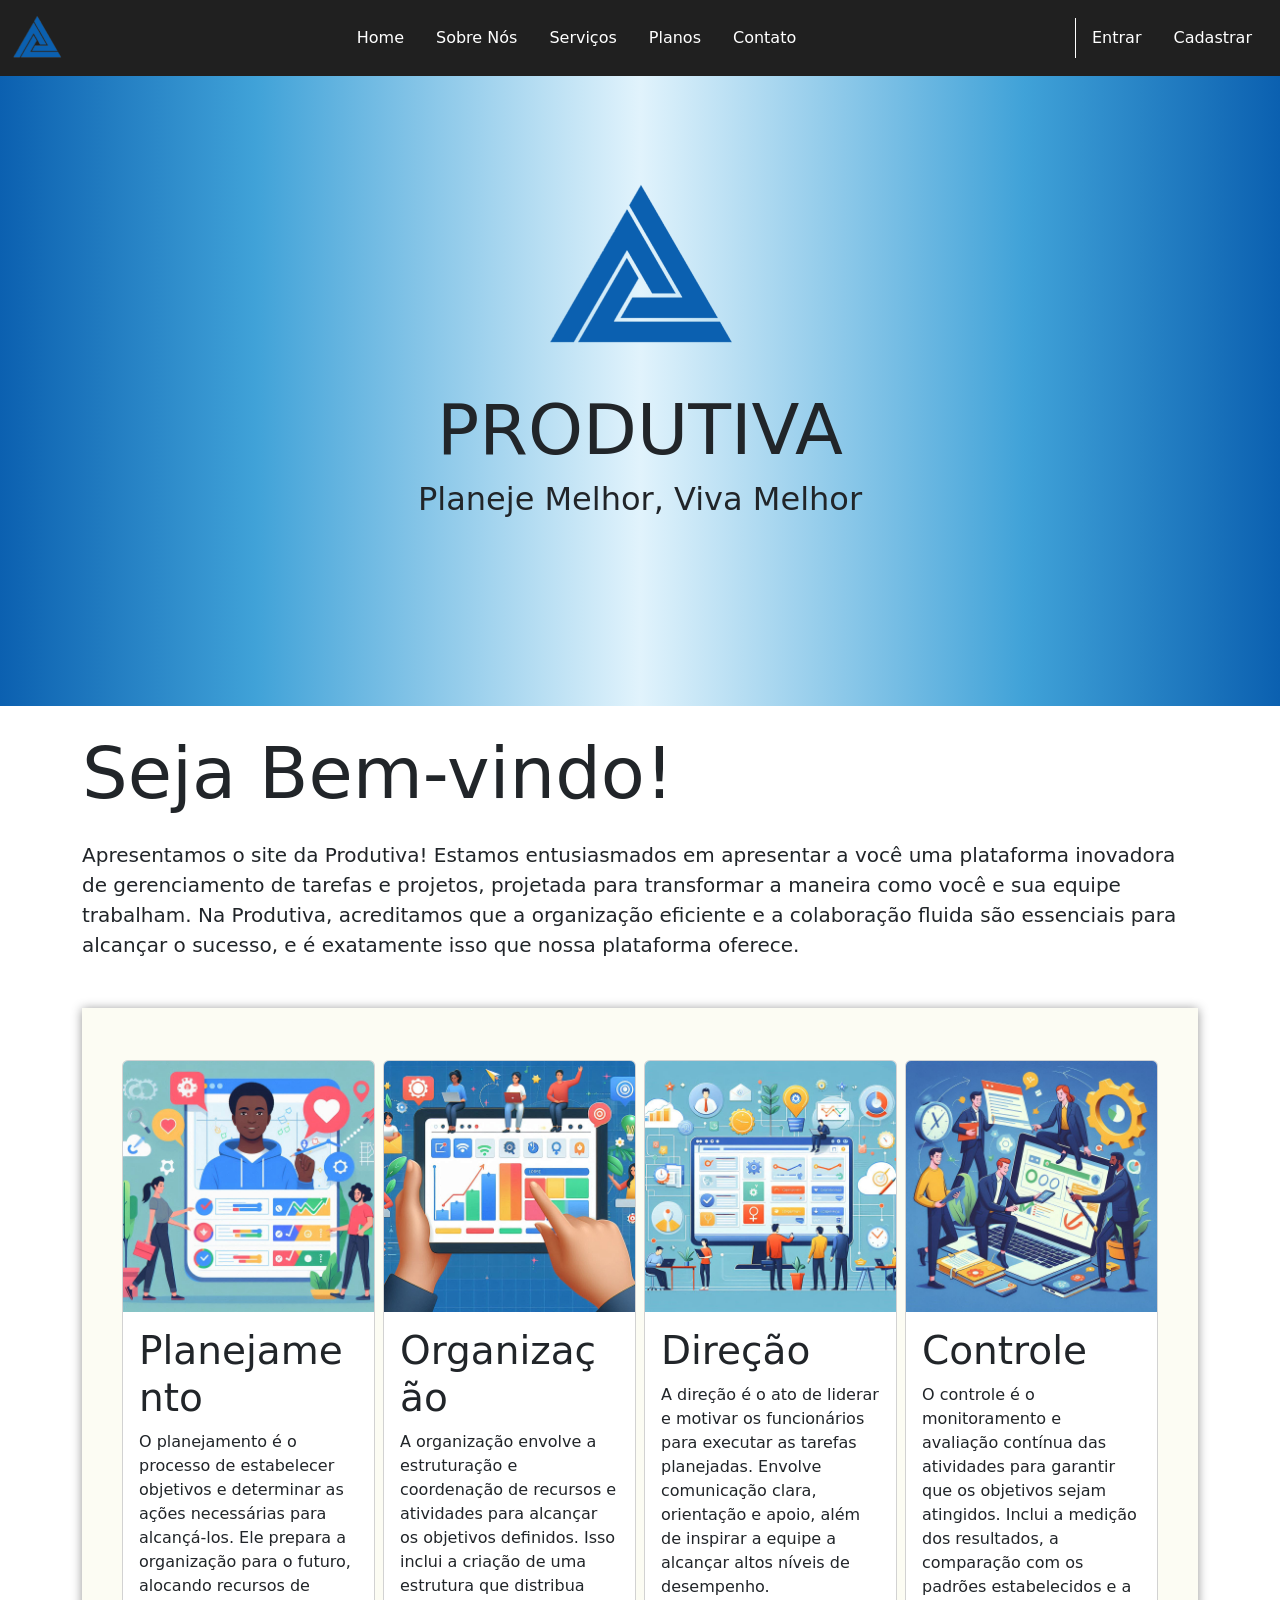
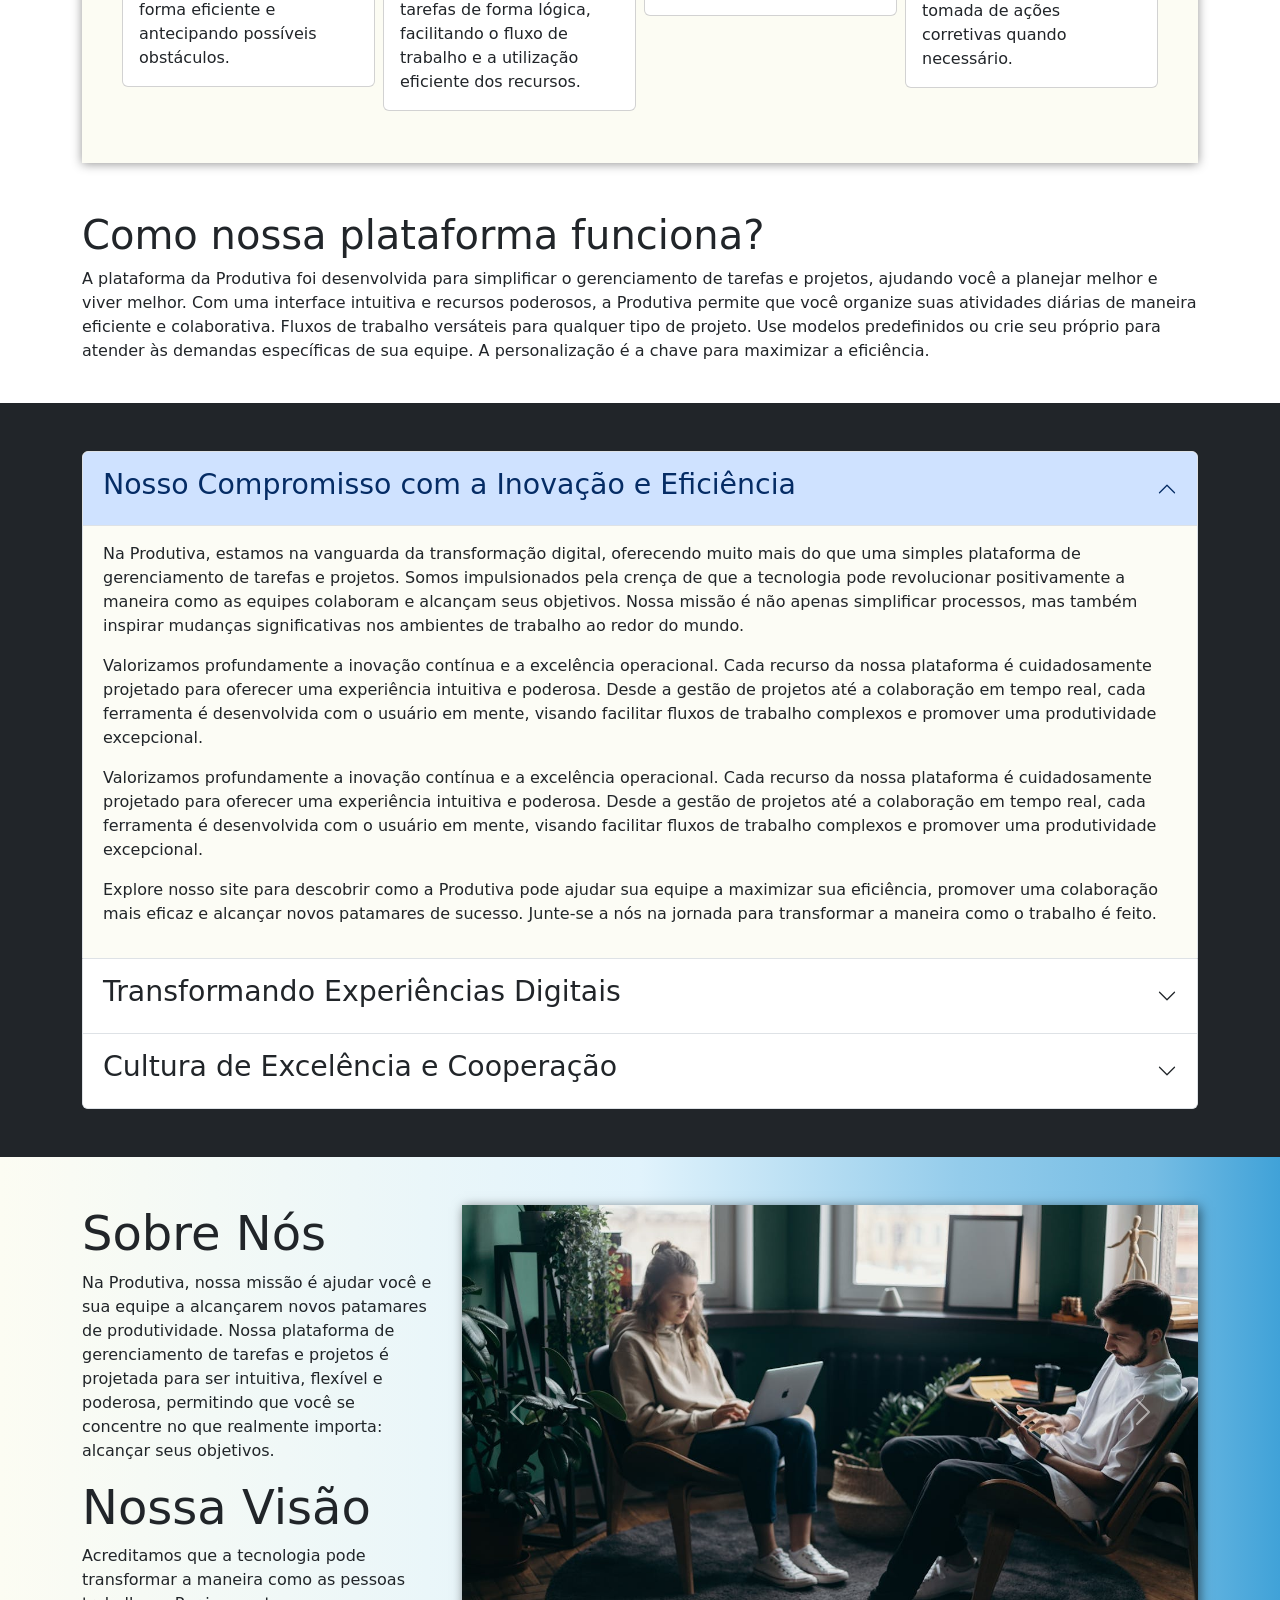
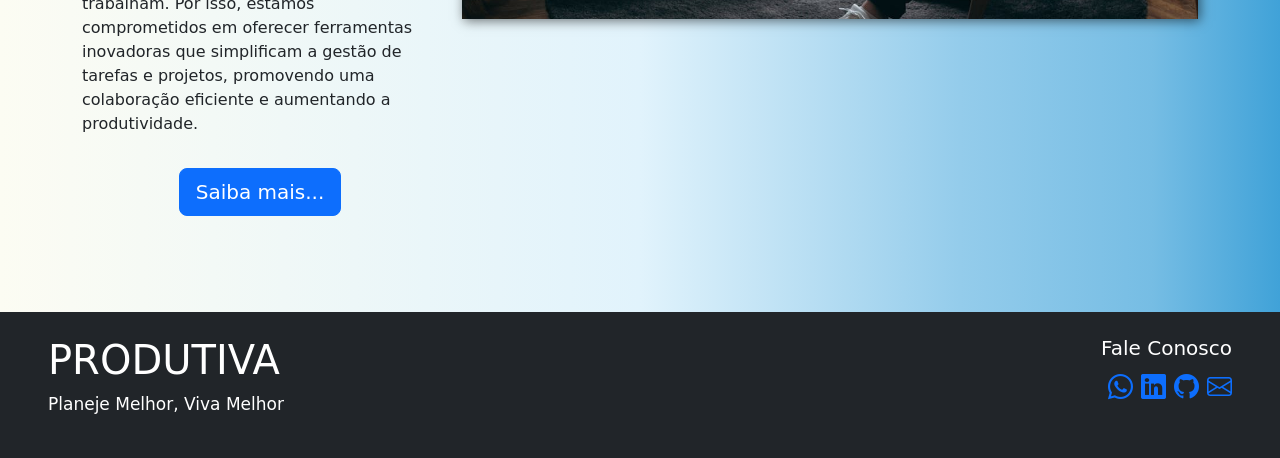
<file: index.html>
<!DOCTYPE html>
<html lang="en">

<head>
  <meta charset="UTF-8">
  <meta name="viewport" content="width=device-width, initial-scale=1.0">
  <title>Produtiva - Home</title>
  <link rel="stylesheet" href="css/style.css">
  <link rel="stylesheet" href="css/bootstrap.min.css">
  <link rel="stylesheet" href="https://cdn.jsdelivr.net/npm/bootstrap-icons@1.11.3/font/bootstrap-icons.min.css">
  <link rel="stylesheet" href="https://unpkg.com/aos@next/dist/aos.css" />
  <link rel="shortcut icon" href="img/logo-produtiva-1000px.ico" type="image/x-icon">
</head>

<body>

  <nav class="navbar navbar-expand-lg nav-bg">
    <div class="container-fluid">
      <a class="navbar-brand" href="#"><img src="img/logo-produtiva-50px.png" alt=""></a>
      <button class="navbar-toggler text-white" type="button" data-bs-toggle="collapse" data-bs-target="#navbarSupportedContent"
        aria-controls="navbarSupportedContent" aria-expanded="false" aria-label="Toggle navigation">
        <span><i class="bi bi-list text-white icon-size"></i></span>
      </button>
      <div class="collapse navbar-collapse" id="navbarSupportedContent">
        <ul class="navbar-nav m-auto mb-2 mb-lg-0 ">
          <li class="nav-item dropdown lista-item-link px-2">
            <a class="nav-link active text-white" aria-current="page" href="#">Home</a>
          </li>
          <li class="nav-item dropdown lista-item-link px-2">
            <a class="nav-link text-white" href="pg/sobre.html">Sobre Nós</a>
          </li>
          <li class="nav-item dropdown lista-item-link px-2">
            <a class="nav-link text-white" href="pg/servicos.html">Serviços</a>
          </li>
            <li class="nav-item dropdown lista-item-link px-2">
              <a class="nav-link text-white" href="pg/planos.html">Planos</a>
            </li>
          </li>
          <li class="nav-item dropdown lista-item-link px-2">
            <a class="nav-link text-white" href="pg/contato.html">Contato</a>
          </li>
        </ul>

        <!-- Button trigger modal -->
        <button type="button" class="dropdown lista-item-link btn-modal p-2 px-3 btn-border-modal"
          data-bs-toggle="modal" data-bs-target="#LoginModal">
          Entrar
        </button>

        <!-- Modal de Login -->
        <div class="modal fade" id="LoginModal" tabindex="-1" aria-labelledby="LoginModalLabel" aria-hidden="true">
          <div class="modal-dialog modal-background">
            <div class="modal-content">
              <div class="modal-header">
                <h1 class="modal-title fs-5" id="LoginModalLabel">Sign-in</h1>
                <button type="button" class="btn-close" data-bs-dismiss="modal" aria-label="Close"></button>
              </div>
              <div class="modal-body modal-edt modal-background m-5 p-5 modal-background-2">
                <h2 class="modal-login-size pb-4">Entrar</h2>

                <input class="mt-2 form-control p-3" type="email" name="" id="Nome" placeholder="E-mail:">
                <br><br>

                <input class="mt-2 form-control p-3" type="password" name="" id="senha" placeholder="Senha:">
              </div>
              <div class="modal-footer">
                <button type="button" class="btn btn-secondary p-2 px-4" data-bs-dismiss="modal">Sair</button>
                <button type="button" class="btn btn-dark p-2 px-4">Entrar</button>
              </div>
            </div>
          </div>
        </div>

        <!-- Button trigger modal -->
        <button type="button" class="dropdown lista-item-link btn-modal p-2 px-3"
          data-bs-toggle="modal" data-bs-target="#registerModal">
          Cadastrar
        </button>

        <!-- Modal de Cadastro -->
        <div class="modal fade" id="registerModal" tabindex="-1" aria-labelledby="registerModalLabel" aria-hidden="true">
          <div class="modal-dialog modal-background">
            <div class="modal-content">
              <div class="modal-header">
                <h1 class="modal-title fs-5" id="registerModalLabel">Cadastrar</h1>
                <button type="button" class="btn-close" data-bs-dismiss="modal" aria-label="Close"></button>
              </div>
              <div class="modal-body modal-edt modal-background m-5 p-5 modal-background-2">
                <h2 class="modal-login-size pb-4">Cadastre-se</h2>

                <input class="mt-2 form-control" type="email" name="" id="Nome" placeholder="Insira seu e-mail:">
                <br><br>

                <input class="mt-2 form-control" type="password" name="" id="senha" placeholder="Insira sua senha:">
              </div>
              <div class="modal-footer">
                <button type="button" class="btn btn-secondary p-2 px-4" data-bs-dismiss="modal">Sair</button>
                <button type="button" class="btn btn-dark p-2 px-4">Cadastrar</button>
              </div>
            </div>
          </div>
        </div>       

      </div>
    </div>
  </nav>

  <header class="header-bg">
    <div class="pt-5">
      <div class="text-center pt-5">
        <figure>
          <img src="img/logo-produtiva-200px.png" alt="Logo da empresa produtiva">
        </figure>
        <div>
          <h1 class="logo-font">PRODUTIVA</h1>
          <h2>Planeje Melhor, Viva Melhor</h2>
        </div>
      </div>
    </div>
  </header>

  <main>

    <section class="container py-4">
      <h1 class="display-2">Seja Bem-vindo!</h1>
      <p class="mt-4 p-style">Apresentamos o site da Produtiva! Estamos entusiasmados em apresentar a você uma plataforma inovadora de gerenciamento de tarefas e projetos, projetada para transformar a maneira como você e sua equipe trabalham. Na Produtiva, acreditamos que a organização eficiente e a colaboração fluida são essenciais para alcançar o sucesso, e é exatamente isso que nossa plataforma oferece.</p>

      <div class="cards mt-5 p-5">
        <div class="row">
          <div class="col-xl-3 col-lg-6 col-md-6 col-sm-12 p-1">
            <div class="card" style="width: 100%;">
              <img src="img/fig20.jpeg" class="card-img-top" alt="Imagem ilustrativa - planejamento">
              <div class="card-body ajuste-card-body">
                <h1 class="ajuste-font">Planejamento</h1>
                <p class="card-text">O planejamento é o processo de estabelecer objetivos e determinar as ações necessárias para alcançá-los. Ele prepara a organização para o futuro, alocando recursos de forma eficiente e antecipando possíveis obstáculos.</p>
              </div>
            </div>
          </div>
          <div class="col-xl-3 col-lg-6 col-md-6 col-sm-12 p-1">
            <div class="card" style="width: 100%;">
              <img src="img/fig25.jpeg" class="card-img-top" alt="Imagem ilustrativa - Organização">
              <div class="card-body ajuste-card-body">
                <h1 class="ajuste-font">Organização</h1>
                <p class="card-text">A organização envolve a estruturação e coordenação de recursos e atividades para alcançar os objetivos definidos. Isso inclui a criação de uma estrutura que distribua tarefas de forma lógica, facilitando o fluxo de trabalho e a utilização eficiente dos recursos.</p>
              </div>
            </div>
          </div>
          <div class="col-xl-3 col-lg-6 col-md-6 col-sm-12 p-1">
            <div class="card" style="width: 100%;">
              <img src="img/fig21.jpeg" class="card-img-top" alt="Imagem ilustrativa - Direção">
              <div class="card-body ajuste-card-body">
                <h1 class="ajuste-font">Direção</h1>
                <p class="card-text">A direção é o ato de liderar e motivar os funcionários para executar as tarefas planejadas. Envolve comunicação clara, orientação e apoio, além de inspirar a equipe a alcançar altos níveis de desempenho.</p>
              </div>
            </div>
          </div>
          <div class="col-xl-3 col-lg-6 col-md-6 col-sm-12 p-1">
            <div class="card" style="width: 100%;">
              <img src="img/fig23.jpeg" class="card-img-top" alt="Imagem ilustrativa - Controle">
              <div class="card-body ajuste-card-body">
                <h1 class="ajuste-font">Controle</h1>
                <p class="card-text">O controle é o monitoramento e avaliação contínua das atividades para garantir que os objetivos sejam atingidos. Inclui a medição dos resultados, a comparação com os padrões estabelecidos e a tomada de ações corretivas quando necessário.</p>
              </div>
            </div>
          </div>
        </div>
      </div>

      <h1 class="mt-5">Como nossa plataforma funciona?</h1>
      <p>A plataforma da Produtiva foi desenvolvida para simplificar o gerenciamento de tarefas e projetos, ajudando você a planejar melhor e viver melhor.
        Com uma interface intuitiva e recursos poderosos, a Produtiva permite que você organize suas atividades diárias de maneira eficiente e colaborativa. Fluxos de trabalho versáteis para qualquer tipo de projeto. Use modelos predefinidos ou crie seu próprio para atender às demandas específicas de sua equipe. A personalização é a chave para maximizar a eficiência.</p>
    </section>
    
    <section class="bg-dark text-white">
      <div class="container py-5">
        
        <div class="accordion" id="accordionPanelsStayOpenExample">
          <div class="accordion-item ">
            <h2 class="accordion-header " id="panelsStayOpen-headingOne">
              <button class="accordion-button" type="button" data-bs-toggle="collapse" data-bs-target="#panelsStayOpen-collapseOne" aria-expanded="true" aria-controls="panelsStayOpen-collapseOne">
                <h2 class="display-7">Nosso Compromisso com a Inovação e Eficiência</h2>
              </button>
            </h2>
            <div id="panelsStayOpen-collapseOne" class="accordion-collapse collapse show bg-gradiente3" aria-labelledby="panelsStayOpen-headingOne">
              <div class="accordion-body">
                <p>Na Produtiva, estamos na vanguarda da transformação digital, oferecendo muito mais do que uma simples plataforma de gerenciamento de tarefas e projetos. Somos impulsionados pela crença de que a tecnologia pode revolucionar positivamente a maneira como as equipes colaboram e alcançam seus objetivos. Nossa missão é não apenas simplificar processos, mas também inspirar mudanças significativas nos ambientes de trabalho ao redor do mundo.</p>
                <p>Valorizamos profundamente a inovação contínua e a excelência operacional. Cada recurso da nossa plataforma é cuidadosamente projetado para oferecer uma experiência intuitiva e poderosa. Desde a gestão de projetos até a colaboração em tempo real, cada ferramenta é desenvolvida com o usuário em mente, visando facilitar fluxos de trabalho complexos e promover uma produtividade excepcional.</p>
                
                <p>Valorizamos profundamente a inovação contínua e a excelência operacional. Cada recurso da nossa plataforma é cuidadosamente projetado para oferecer uma experiência intuitiva e poderosa. Desde a gestão de projetos até a colaboração em tempo real, cada ferramenta é desenvolvida com o usuário em mente, visando facilitar fluxos de trabalho complexos e promover uma produtividade excepcional.</p>
        
                <p>Explore nosso site para descobrir como a Produtiva pode ajudar sua equipe a maximizar sua eficiência, promover uma colaboração mais eficaz e alcançar novos patamares de sucesso. Junte-se a nós na jornada para transformar a maneira como o trabalho é feito.</p>
              </div>
            </div>
          </div>
          <div class="accordion-item">
            <h2 class="accordion-header" id="panelsStayOpen-headingTwo">
              <button class="accordion-button collapsed" type="button" data-bs-toggle="collapse" data-bs-target="#panelsStayOpen-collapseTwo" aria-expanded="false" aria-controls="panelsStayOpen-collapseTwo">
                <h2 class="display-7">Transformando Experiências Digitais</h2>
              </button>
            </h2>
            <div id="panelsStayOpen-collapseTwo" class="accordion-collapse collapse bg-gradiente3" aria-labelledby="panelsStayOpen-headingTwo">
              <div class="accordion-body">
                <p>Na Produtiva, não nos limitamos a simples funcionalidades. Comprometemo-nos a redefinir a experiência digital das equipes.</p>
                <p>Cada recurso em nossa plataforma é uma ponte para a inovação, projetado meticulosamente para ampliar a colaboração e otimizar a eficiência. </p>
                <p>Desde a personalização até a escalabilidade, cada detalhe é pensado para inspirar novas formas de trabalhar de maneira inteligente e ágil. Explore como nossa abordagem pode elevar sua equipe para novos patamares de sucesso digital.</p>
              </div>
            </div>
          </div>
          <div class="accordion-item">
            <h2 class="accordion-header" id="panelsStayOpen-headingThree">
              <button class="accordion-button collapsed" type="button" data-bs-toggle="collapse" data-bs-target="#panelsStayOpen-collapseThree" aria-expanded="false" aria-controls="panelsStayOpen-collapseThree">
                <h2 class="display-7">Cultura de Excelência e Cooperação</h2>
              </button>
            </h2>
            <div id="panelsStayOpen-collapseThree" class="accordion-collapse collapse bg-gradiente3" aria-labelledby="panelsStayOpen-headingThree">
              <div class="accordion-body">
                <p>Em um mundo dinâmico, a Produtiva é mais do que uma plataforma - é um ecossistema de excelência e cooperação. Nossa visão vai além das soluções tecnológicas; cultivamos uma cultura de aprendizado contínuo e colaboração aberta. </p>
                <p>Cada interação com nossa plataforma é uma oportunidade para fortalecer laços, compartilhar conhecimento e impulsionar resultados excepcionais.</p>
                <p>Descubra como podemos ajudar sua equipe a não apenas alcançar, mas superar seus objetivos, unindo forças em direção ao sucesso conjunto.</p>
              </div>
            </div>
          </div>
        </div>
        
      </div>
    </section>

    <section class="bg-gradiente2">
      <div class="container py-5">
        <div class="row">
          <div class="col-xl-4 col-sm-12">
            <div>
              <h1 class="display-5">Sobre Nós</h1>
              <p>Na Produtiva, nossa missão é ajudar você e sua equipe a alcançarem novos patamares de produtividade. Nossa plataforma de gerenciamento de tarefas e projetos é projetada para ser intuitiva, flexível e poderosa, permitindo que você se concentre no que realmente importa: alcançar seus objetivos.</p>
              <h1 class="display-5">Nossa Visão</h1>
              <p>Acreditamos que a tecnologia pode transformar a maneira como as pessoas trabalham. Por isso, estamos comprometidos em oferecer ferramentas inovadoras que simplificam a gestão de tarefas e projetos, promovendo uma colaboração eficiente e aumentando a produtividade.</p>
              <div class="text-center pt-3 pb-5">
                <button type="button" class="btn btn-primary btn-lg"><a href="pg/sobre.html" class="text-white text-dec">Saiba mais...</a></button>                              
              </div>
            </div>         
          </div>
          <div class="col-xl-8 col-sm-12">
            <div id="carouselExample" class="carousel slide">
              <div class="carousel-inner carousel-shadow">
                <div class="carousel-item active">
                  <img src="img/fig1.jpg" class="d-block w-100" alt="Home Office">
                </div>
                <div class="carousel-item">
                  <img src="img/fig2.jpg" class="d-block w-100" alt="Home Office">
                </div>
                <div class="carousel-item">
                  <img src="img/fig3.jpg" class="d-block w-100" alt="Home Office">
                </div>
              </div>
              <button class="carousel-control-prev" type="button" data-bs-target="#carouselExample" data-bs-slide="prev">
                <span class="carousel-control-prev-icon" aria-hidden="true"></span>
                <span class="visually-hidden">Previous</span>
              </button>
              <button class="carousel-control-next" type="button" data-bs-target="#carouselExample" data-bs-slide="next">
                <span class="carousel-control-next-icon" aria-hidden="true"></span>
                <span class="visually-hidden">Next</span>
              </button>
            </div>
          </div>
        </div>
      </div>
    </section>
    
  </main>
    
  <footer class="bg-dark p-4 text-white px-5"> 
    <div class="d-flex justify-content-between">
      <div class="text-start">          
        <h1>PRODUTIVA</h1>
        <p class="p-style2">Planeje Melhor, Viva Melhor</p>     
      </div>
      <div class="text-end">                   
        <h5>Fale Conosco</h5>
        <ul class="d-flex ajuste-lista">
          <li class="ps-2"><a href="pg/contato.html"><i class="bi bi-whatsapp"></i></a></li>
          <li class="ps-2"><a href="pg/contato.html"><i class="bi bi-linkedin"></i></a></li>
          <li class="ps-2"><a href="pg/contato.html"><i class="bi bi-github"></i></a></li>
          <li class="ps-2"><a href="pg/contato.html"><i class="bi bi-envelope"></i></a></li>
        </ul>
      </div>           
    </div>
  </footer>

  <script src="js/app.js"></script>
  <script src="js/bootstrap.bundle.min.js"></script>
  <script src="https://unpkg.com/aos@next/dist/aos.js"></script>
  <script>
    AOS.init();
  </script>
</body>

</html>
</file>
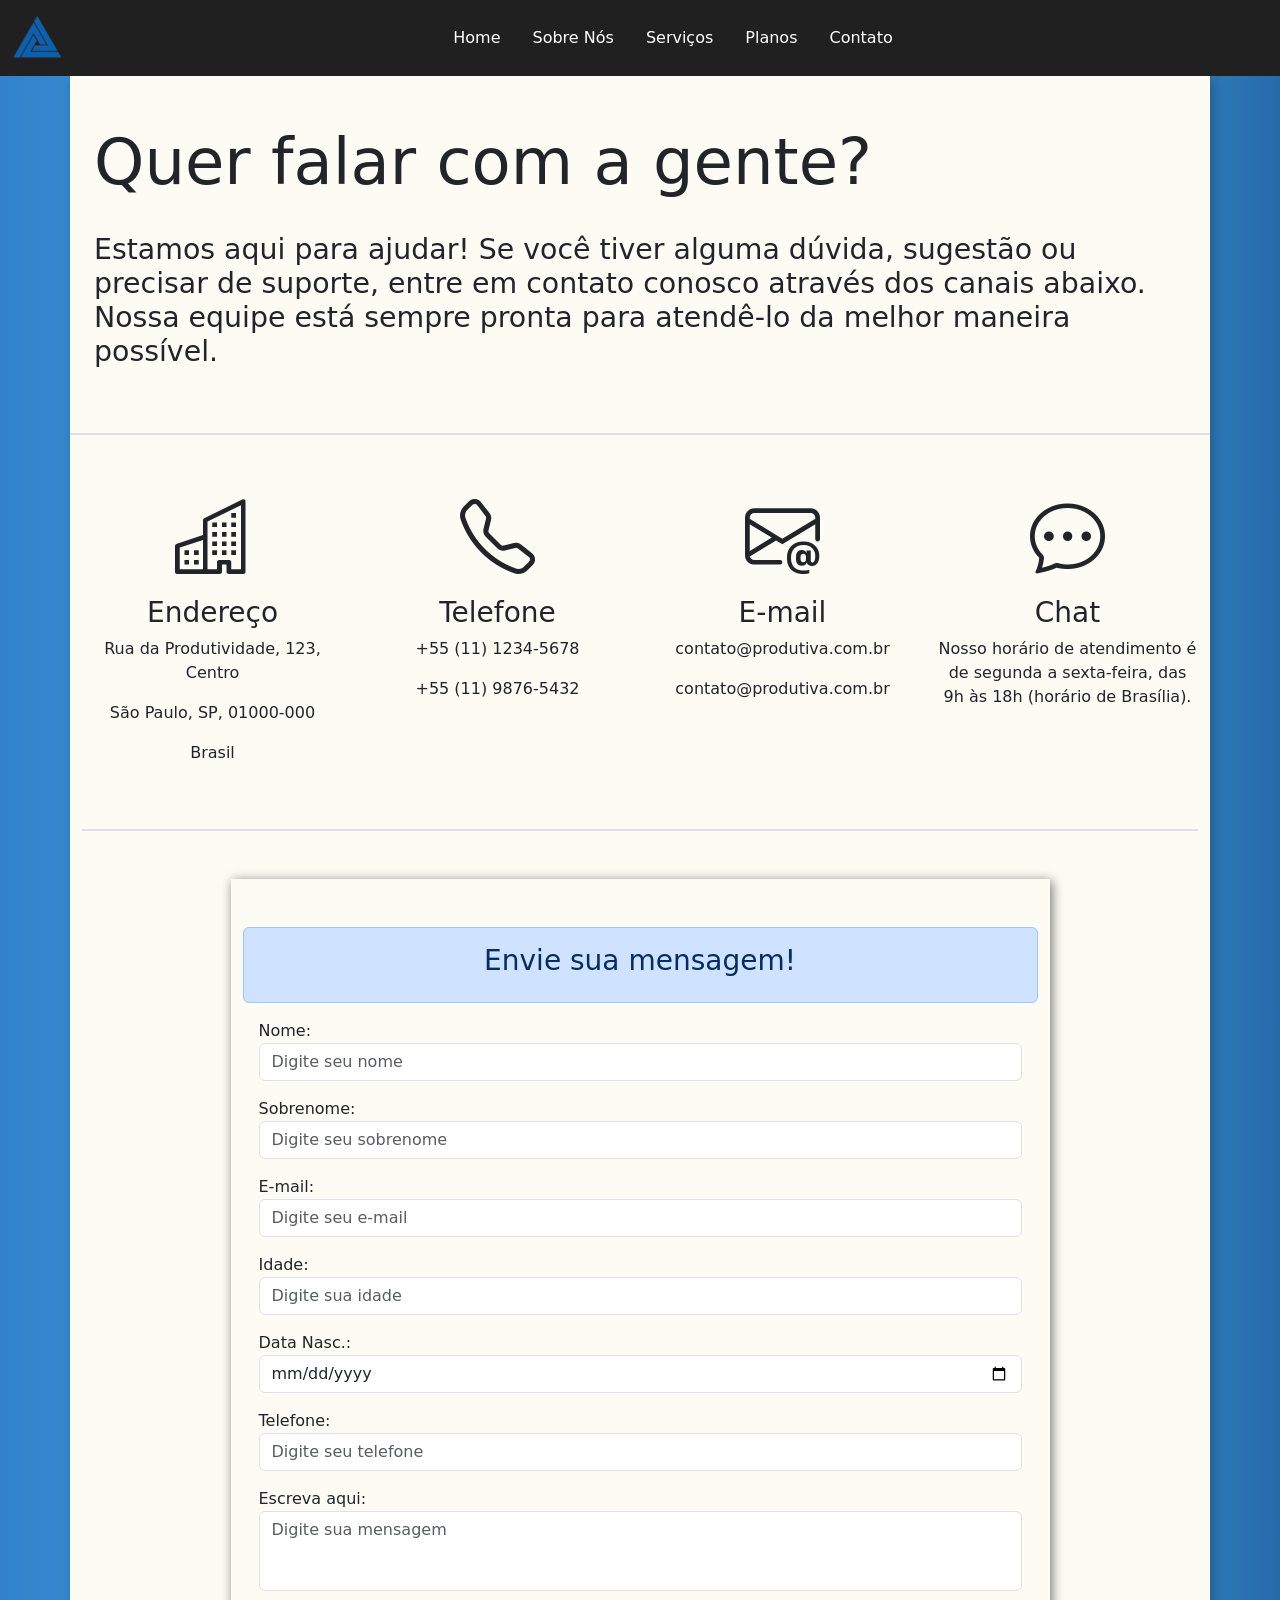
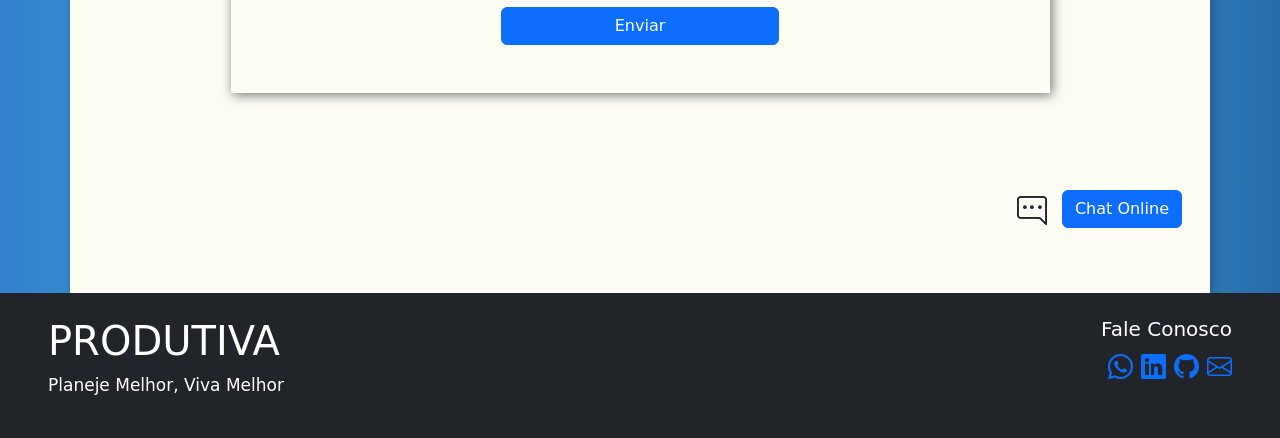
<file: pg/contato.html>
<!DOCTYPE html>
<html lang="en">
<head>
    <meta charset="UTF-8">
    <meta http-equiv="X-UA-Compatible" content="IE=edge">
    <meta name="viewport" content="width=device-width, initial-scale=1.0">
    <title>Produtiva - Contato</title>
    <link rel="stylesheet" href="../css/style.css">
    <link rel="stylesheet" href="../css/bootstrap.min.css">
    <link rel="stylesheet" href="https://cdn.jsdelivr.net/npm/bootstrap-icons@1.11.3/font/bootstrap-icons.min.css">
    <link rel="stylesheet" href="https://unpkg.com/aos@next/dist/aos.css" />
    <link rel="shortcut icon" href="../img/logo-produtiva-1000px.ico" type="image/x-icon">
</head>
<body>
    
    <nav class="navbar navbar-expand-lg nav-bg">
        <div class="container-fluid">
          <a class="navbar-brand" href="../index.html"><img src="../img/logo-produtiva-50px.png" alt=""></a>
          <button class="navbar-toggler text-white" type="button" data-bs-toggle="collapse" data-bs-target="#navbarSupportedContent"
            aria-controls="navbarSupportedContent" aria-expanded="false" aria-label="Toggle navigation">
            <span><i class="bi bi-list text-white icon-size"></i></span>
          </button>
          <div class="collapse navbar-collapse" id="navbarSupportedContent">
            <ul class="navbar-nav m-auto mb-2 mb-lg-0 ">
              <li class="nav-item dropdown lista-item-link px-2">
                <a class="nav-link active text-white" aria-current="page" href="../index.html">Home</a>
              </li>
              <li class="nav-item dropdown lista-item-link px-2">
                <a class="nav-link text-white" href="sobre.html">Sobre Nós</a>
              </li>
              <li class="nav-item dropdown lista-item-link px-2">
                <a class="nav-link text-white" href="servicos.html">Serviços</a>
                <li class="nav-item dropdown lista-item-link px-2">
                  <a class="nav-link text-white" href="planos.html">Planos</a>
                </li>
              </li>
              <li class="nav-item dropdown lista-item-link px-2">
                <a class="nav-link text-white" href="contato.html">Contato</a>
              </li>
            </ul>
          </div>
        </div>
      </nav>

      <main>
      
        <section class="bg-contatos">
          <div class="container bg-gradiente3 contatos-shadow">
            <div class="row py-5">
              <div class="col-12 container px-4">
                <h1 class="display-3 pb-4">Quer falar com a gente?</h1>
                <p class="display-7">Estamos aqui para ajudar! Se você tiver alguma dúvida, sugestão ou precisar de suporte, entre em contato conosco através dos canais abaixo. <br>Nossa equipe está sempre pronta para atendê-lo da melhor maneira possível.</p>
              </div>
              <div class="col-12 py-5">
                <div class="row border-top border-2 py-5">
                  <div class="col-xl-3 col-md-6 col-sm-12 text-center">
                    <i class="bi bi-buildings icon-contato"></i>
                    <h3>Endereço</h3>
                    <p>Rua da Produtividade, 123, Centro</p>
                    <p>São Paulo, SP, 01000-000</p>
                    <p>Brasil</p>
                  </div>
                  <div class="col-xl-3 col-md-6 col-sm-12 text-center">
                    <i class="bi bi-telephone icon-contato"></i>
                    <h3>Telefone</h3>
                    <p>+55 (11) 1234-5678</p>
                    <p>+55 (11) 9876-5432</p>
                  </div>
                  <div class="col-xl-3 col-md-6 col-sm-12 text-center">
                    <i class="bi bi-envelope-at icon-contato"></i>
                    <h3>E-mail</h3>
                    <p>contato@produtiva.com.br</p>
                    <p>contato@produtiva.com.br</p>
                  </div>
                  <div class="col-xl-3 col-md-6 col-sm-12 text-center">
                    <i class="bi bi-chat-dots icon-contato"></i>
                    <h3>Chat</h3>
                    <p>Nosso horário de atendimento é de segunda a sexta-feira, das 9h às 18h (horário de Brasília).</p>
                  </div>
                </div>
                <div class="border-top border-2 pt-5">
                  <div class="container d-flex align-items-center justify-content-center">
                    <div class="row w-75">
                      <div class="col-12 carousel-shadow py-5">
                        <div class="alert alert-primary text-center">
                          <h3>Envie sua mensagem!</h3>
                        </div>
                        <div class="col-12">
                          <div class="m-3">
                              <label for="nome">Nome:</label>
                              <input type="text" id="nome" placeholder="Digite seu nome" class="form-control">
                          </div>
                        </div>
                        <div class="col-12">
                          <div class="m-3">
                              <label for="sobrenome">Sobrenome:</label>
                              <input type="text" id="sobrenome" placeholder="Digite seu sobrenome" class="form-control">
                          </div>
                        </div>
                        <div class="col-12">
                          <div class="m-3">
                              <label for="email">E-mail:</label>
                              <input type="email" id="email" placeholder="Digite seu e-mail" class="form-control">
                          </div>
                        </div>
                        <div class="col-12">
                          <div class="m-3">
                              <label for="idade">Idade:</label>
                              <input type="number" id="email" placeholder="Digite sua idade" class="form-control">
                          </div>
                        </div>
                        <div class="col-12">
                          <div class="m-3">
                              <label for="data">Data Nasc.:</label>
                              <input type="date" id="data" placeholder="Digite sua idade" class="form-control">
                          </div>
                        </div>
                        <div class="col-12">
                          <div class="m-3">
                              <label for="telefone">Telefone:</label>
                              <input type="tel" id="telefone" placeholder="Digite seu telefone" class="form-control">
                          </div>
                        </div>
                        <div class="col-12">
                          <div class="m-3">
                              <label for="mensagem">Escreva aqui:</label>
                              <input type="text" id="mensagem" placeholder="Digite sua mensagem" class="form-control pb-5">                                         
                          </div>
                      </div>
                      <div class="col-12 text-center">
                        <div id="liveAlertPlaceholder"></div>
                        <button type="button" class="btn btn-primary w-35" id="liveAlertBtn">Enviar</button>                        
                      </div>                    
                    </div>
                    </div>
                  </div>                 
                </div>
              </div>
            </div>

                <!--Off Canvas-->
                <div class="text-end pb-5 pe-3">
                  <i class="bi bi-chat-right-dots icon-size-chat btn-offcanvas"></i>
                  <button class="btn btn-primary btn-offcanvas2" type="button" data-bs-toggle="offcanvas" data-bs-target="#offcanvasWithBothOptions" aria-controls="offcanvasWithBothOptions">Chat Online</button>
                  <div class="offcanvas offcanvas-start" data-bs-scroll="true" tabindex="-1" id="offcanvasWithBothOptions" aria-labelledby="offcanvasWithBothOptionsLabel">
                  <div class="offcanvas-header">
                    <h5 class="offcanvas-title" id="offcanvasWithBothOptionsLabel">Bem-vindo ao suporte!</h5>
                    <button type="button" class="btn-close" data-bs-dismiss="offcanvas" aria-label="Close"></button>
                  </div>
                  <div class="offcanvas-body">
                    <div class="row">
                      <img src="../img/atendentevirutal.jpeg" class="w-25 rounded-circle img-atendente mb-2" alt="atendente-virtual">
                      <p class="text-start p-style">Como podemos ajudar? <br> Escreva sua mensagem abaixo:</p>
                    </div>
                    <label for="mensagem"></label>
                      <input type="text" id="mensagem" placeholder="Digite sua mensagem" class="form-control pb-5">
                      <div class="text-center py-2">
                    <div class="text-center">
                      <button class="btn btn-primary w-25 p-1 px-4 ">Enviar</button>
                    </div>
                  </div>
                  </div>
                </div>

          </div>          
        </section>

        <footer class="bg-dark p-4 text-white px-5"> 
          <div class="d-flex justify-content-between">
            <div class="text-start">          
              <h1>PRODUTIVA</h1>
              <p class="p-style2">Planeje Melhor, Viva Melhor</p>       
            </div>
            <div class="text-end">                   
              <h5>Fale Conosco</h5>
              <ul class="d-flex ajuste-lista">
                <li class="ps-2"><a href="../pg/contato.html"><i class="bi bi-whatsapp"></i></a></li>
                <li class="ps-2"><a href="../pg/contato.html"><i class="bi bi-linkedin"></i></a></li>
                <li class="ps-2"><a href="../pg/contato.html"><i class="bi bi-github"></i></a></li>
                <li class="ps-2"><a href="../pg/contato.html"><i class="bi bi-envelope"></i></a></li>
              </ul>
            </div>           
          </div>
        </footer>

      </main>

      <script src="../js/app.js"></script>
      <script src="../js/bootstrap.bundle.min.js"></script>
      <script src="https://unpkg.com/aos@next/dist/aos.js"></script>
      <script>
        AOS.init();
      </script>
</body>
</html>
</file>
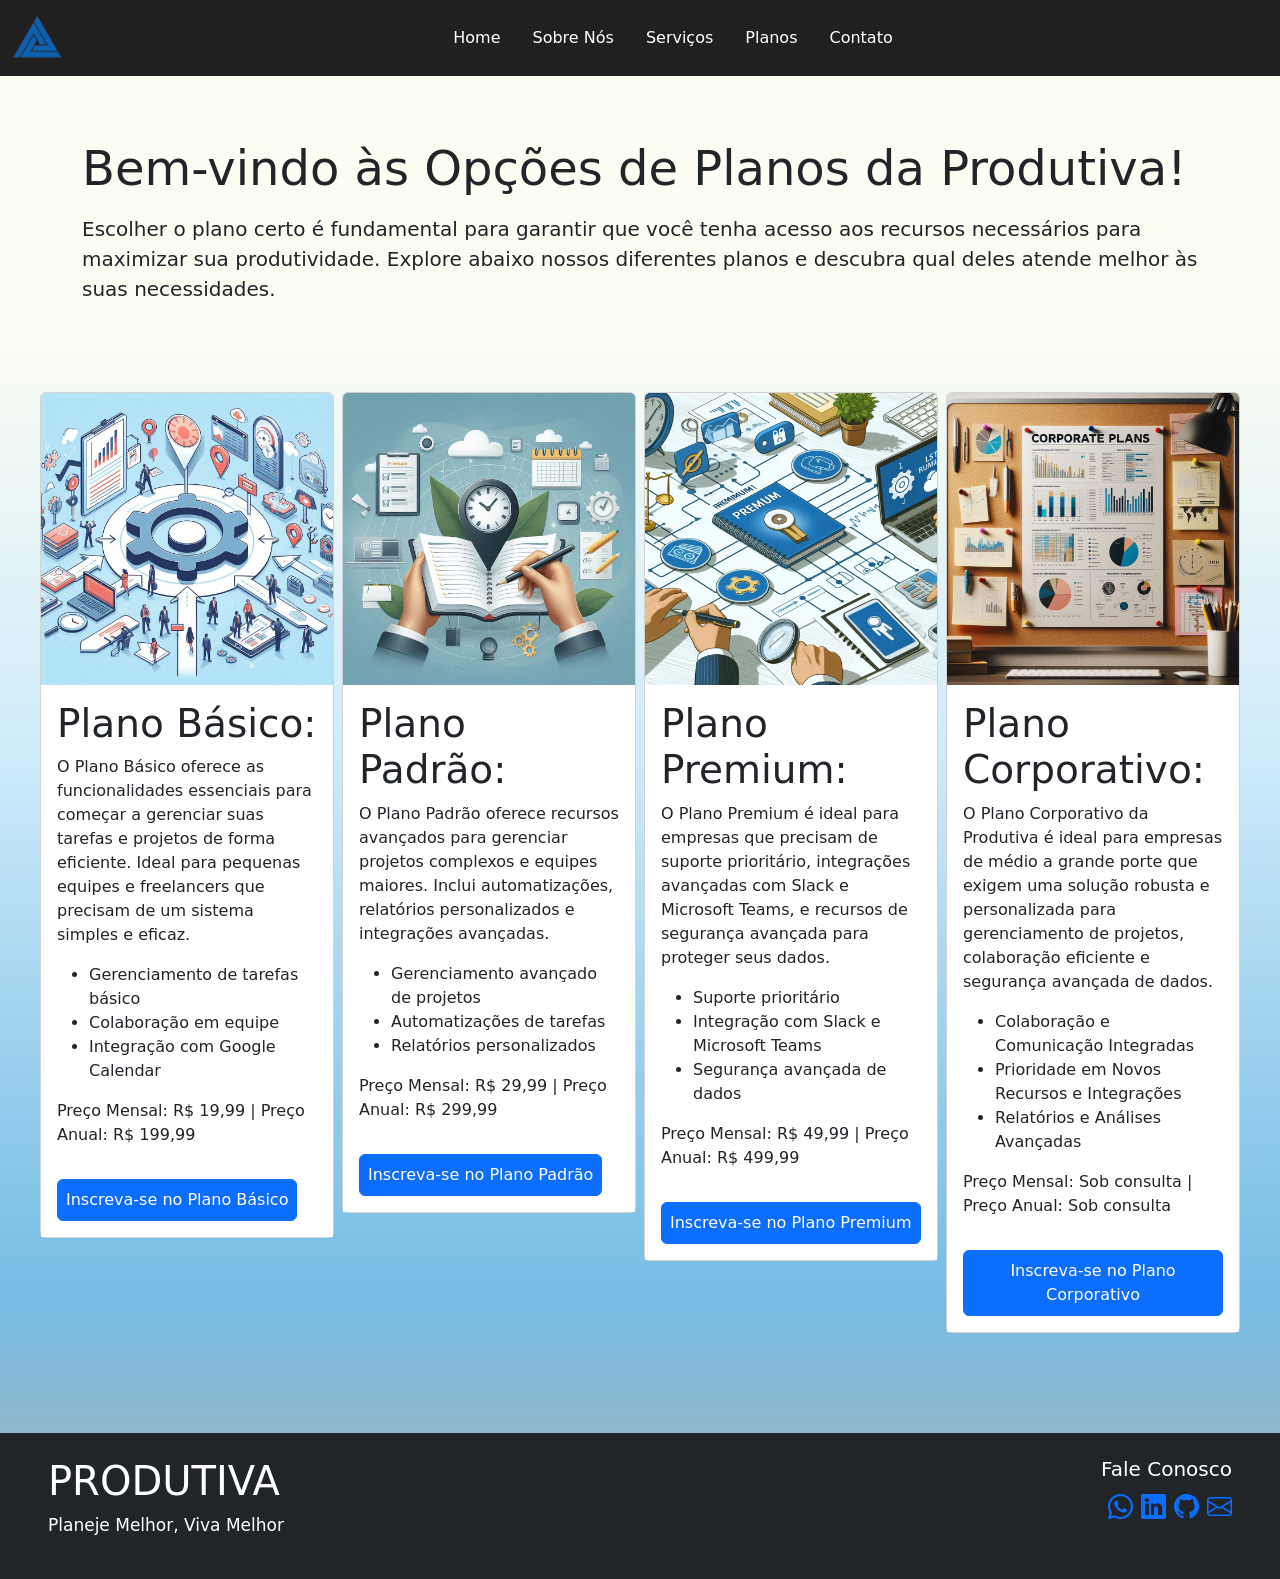
<file: pg/planos.html>
<!DOCTYPE html>
<html lang="en">

<head>
  <meta charset="UTF-8">
  <meta http-equiv="X-UA-Compatible" content="IE=edge">
  <meta name="viewport" content="width=device-width, initial-scale=1.0">
  <title>Produtiva - Contato</title>
  <link rel="stylesheet" href="../css/style.css">
  <link rel="stylesheet" href="../css/bootstrap.min.css">
  <link rel="stylesheet" href="https://cdn.jsdelivr.net/npm/bootstrap-icons@1.11.3/font/bootstrap-icons.min.css">
  <link rel="stylesheet" href="https://unpkg.com/aos@next/dist/aos.css" />
  <link rel="shortcut icon" href="../img/logo-produtiva-1000px.ico" type="image/x-icon">
</head>

<body>

  <nav class="navbar navbar-expand-lg nav-bg">
    <div class="container-fluid">
      <a class="navbar-brand" href="../index.html"><img src="../img/logo-produtiva-50px.png" alt=""></a>
      <button class="navbar-toggler text-white" type="button" data-bs-toggle="collapse"
        data-bs-target="#navbarSupportedContent" aria-controls="navbarSupportedContent" aria-expanded="false"
        aria-label="Toggle navigation">
        <span><i class="bi bi-list text-white icon-size"></i></span>
      </button>
      <div class="collapse navbar-collapse" id="navbarSupportedContent">
        <ul class="navbar-nav m-auto mb-2 mb-lg-0 ">
          <li class="nav-item dropdown lista-item-link px-2">
            <a class="nav-link active text-white" aria-current="page" href="../index.html">Home</a>
          </li>
          <li class="nav-item dropdown lista-item-link  px-2">
            <a class="nav-link text-white" href="sobre.html">Sobre Nós</a>
          </li>
          <li class="nav-item dropdown lista-item-link  px-2">
            <a class="nav-link text-white" href="servicos.html">Serviços</a>
          <li class="nav-item dropdown lista-item-link  px-2">
            <a class="nav-link text-white" href="planos.html">Planos</a>
          </li>
          </li>
          <li class="nav-item dropdown lista-item-link  px-2">
            <a class="nav-link text-white" href="contato.html">Contato</a>
          </li>

        </ul>

      </div>
    </div>
  </nav>

  <main>
    <section class="cards2 pt-3 py-5">
      <div class="container pt-5 pb-1">
        <h1 class="display-5 pb-2">Bem-vindo às Opções de Planos da Produtiva!
        </h1>
        <p class="p-style">Escolher o plano certo é fundamental para garantir que você tenha
          acesso aos recursos necessários para maximizar sua produtividade. Explore abaixo nossos diferentes planos e
          descubra
          qual deles atende melhor às suas necessidades.</p>
      </div>
      <div class="mt-3 p-5">
        <div class="row">
          <div class="col-xl-3 col-lg-6 col-md-6 col-sm-12 p-1">
            <div class="card" style="width: 100%;">
              <img src="../img/plano-basico.jpeg" class="card-img-top" alt="Plano Básico">
              <div class="card-body ajuste-card-body2 cardsback ">
                <h1 class="ajuste-font">Plano Básico:</h1>
                <p class="card-text">O Plano Básico oferece as funcionalidades essenciais para começar a gerenciar suas
                  tarefas e projetos de
                  forma eficiente. Ideal para pequenas equipes e freelancers que precisam de um sistema simples e
                  eficaz.
                </p>
                <ul>
                  <li>Gerenciamento de tarefas básico</li>
                  <li>Colaboração em equipe</li>
                  <li>Integração com Google Calendar</li>
                </ul>
                <p>Preço Mensal: R$ 19,99 | Preço Anual: R$ 199,99</p>
                <button class="btn btn-primary p-2 mt-3"><a href="#" class="text-dec text-white">Inscreva-se no Plano
                    Básico</a></button>
              </div>
            </div>
          </div>
          <div class="col-xl-3 col-lg-6 col-md-6 col-sm-12 p-1">
            <div class="card" style="width: 100%;">
              <img src="../img/planopadrao.jpeg" class="card-img-top" alt="Plano Padrão">
              <div class="card-body ajuste-card-body2 cardsback ">
                <h1 class="ajuste-font">Plano Padrão:</h1>
                <p class="card-text">O Plano Padrão oferece recursos avançados para gerenciar projetos complexos e
                  equipes
                  maiores. Inclui automatizações, relatórios personalizados e integrações avançadas.</p>
                <ul>
                  <li>Gerenciamento avançado de projetos</li>
                  <li>Automatizações de tarefas</li>
                  <li>Relatórios personalizados</li>
                </ul>
                <p>Preço Mensal: R$ 29,99 | Preço Anual: R$ 299,99</p>
                <button class="btn btn-primary p-2 mt-3"><a href="#" class="text-dec text-white">Inscreva-se no Plano
                    Padrão</a></button>
              </div>
            </div>
          </div>
          <div class="col-xl-3 col-lg-6 col-md-6 col-sm-12 p-1">
            <div class="card" style="width: 100%;">
              <img src="../img/planopremium.jpeg" class="card-img-top" alt="Plano Premium">
              <div class="card-body ajuste-card-body2 cardsback ">
                <h1 class="ajuste-font">Plano Premium:</h1>
                <p class="card-text">O Plano Premium é ideal para empresas que precisam de suporte prioritário,
                  integrações
                  avançadas com Slack e Microsoft Teams, e recursos de segurança avançada para proteger seus dados.</p>
                <ul>
                  <li>Suporte prioritário</li>
                  <li>Integração com Slack e Microsoft Teams</li>
                  <li>Segurança avançada de dados</li>
                </ul>
                <p>Preço Mensal: R$ 49,99 | Preço Anual: R$ 499,99</p>
                <button class="btn btn-primary p-2 mt-3"><a href="#" class="text-dec text-white">Inscreva-se no Plano
                    Premium</a></button>
              </div>
            </div>
          </div>
          <div class="col-xl-3 col-lg-6 col-md-6 col-sm-12 p-1">
            <div class="card" style="width: 100%;">
              <img src="../img/corporateplan.jpeg" class="card-img-top" alt="Plano Corporativo">
              <div class="card-body ajuste-card-body2 cardsback ">
                <h1 class="ajuste-font">Plano Corporativo:</h1>
                <p>O Plano Corporativo da Produtiva é ideal para empresas de médio a grande porte que exigem uma solução
                  robusta e personalizada para gerenciamento de projetos, colaboração eficiente e segurança avançada de
                  dados. </p>
                <ul>
                  <li>Colaboração e Comunicação Integradas</li>
                  <li>Prioridade em Novos Recursos e Integrações</li>
                  <li>Relatórios e Análises Avançadas</li>
                </ul>
                <p>Preço Mensal: Sob consulta | Preço Anual: Sob consulta</p>
                <button class="btn btn-primary p-2 mt-3"><a href="#" class="text-dec text-white">Inscreva-se no Plano
                    Corporativo</a></button>
              </div>
            </div>
          </div>
        </div>
      </div>
    </section>
  </main>

  <footer class="bg-dark p-4 text-white px-5"> 
    <div class="d-flex justify-content-between">
      <div class="text-start">          
        <h1>PRODUTIVA</h1>
        <p class="p-style2">Planeje Melhor, Viva Melhor</p>       
      </div>
      <div class="text-end">                   
        <h5>Fale Conosco</h5>
        <ul class="d-flex ajuste-lista">
          <li class="ps-2"><a href="../pg/contato.html"><i class="bi bi-whatsapp"></i></a></li>
          <li class="ps-2"><a href="../pg/contato.html"><i class="bi bi-linkedin"></i></a></li>
          <li class="ps-2"><a href="../pg/contato.html"><i class="bi bi-github"></i></a></li>
          <li class="ps-2"><a href="../pg/contato.html"><i class="bi bi-envelope"></i></a></li>
        </ul>
      </div>           
    </div>
  </footer>

  <script src="../js/app.js"></script>
  <script src="../js/bootstrap.bundle.min.js"></script>
  <script src="https://unpkg.com/aos@next/dist/aos.js"></script>
</body>

</html>
</file>
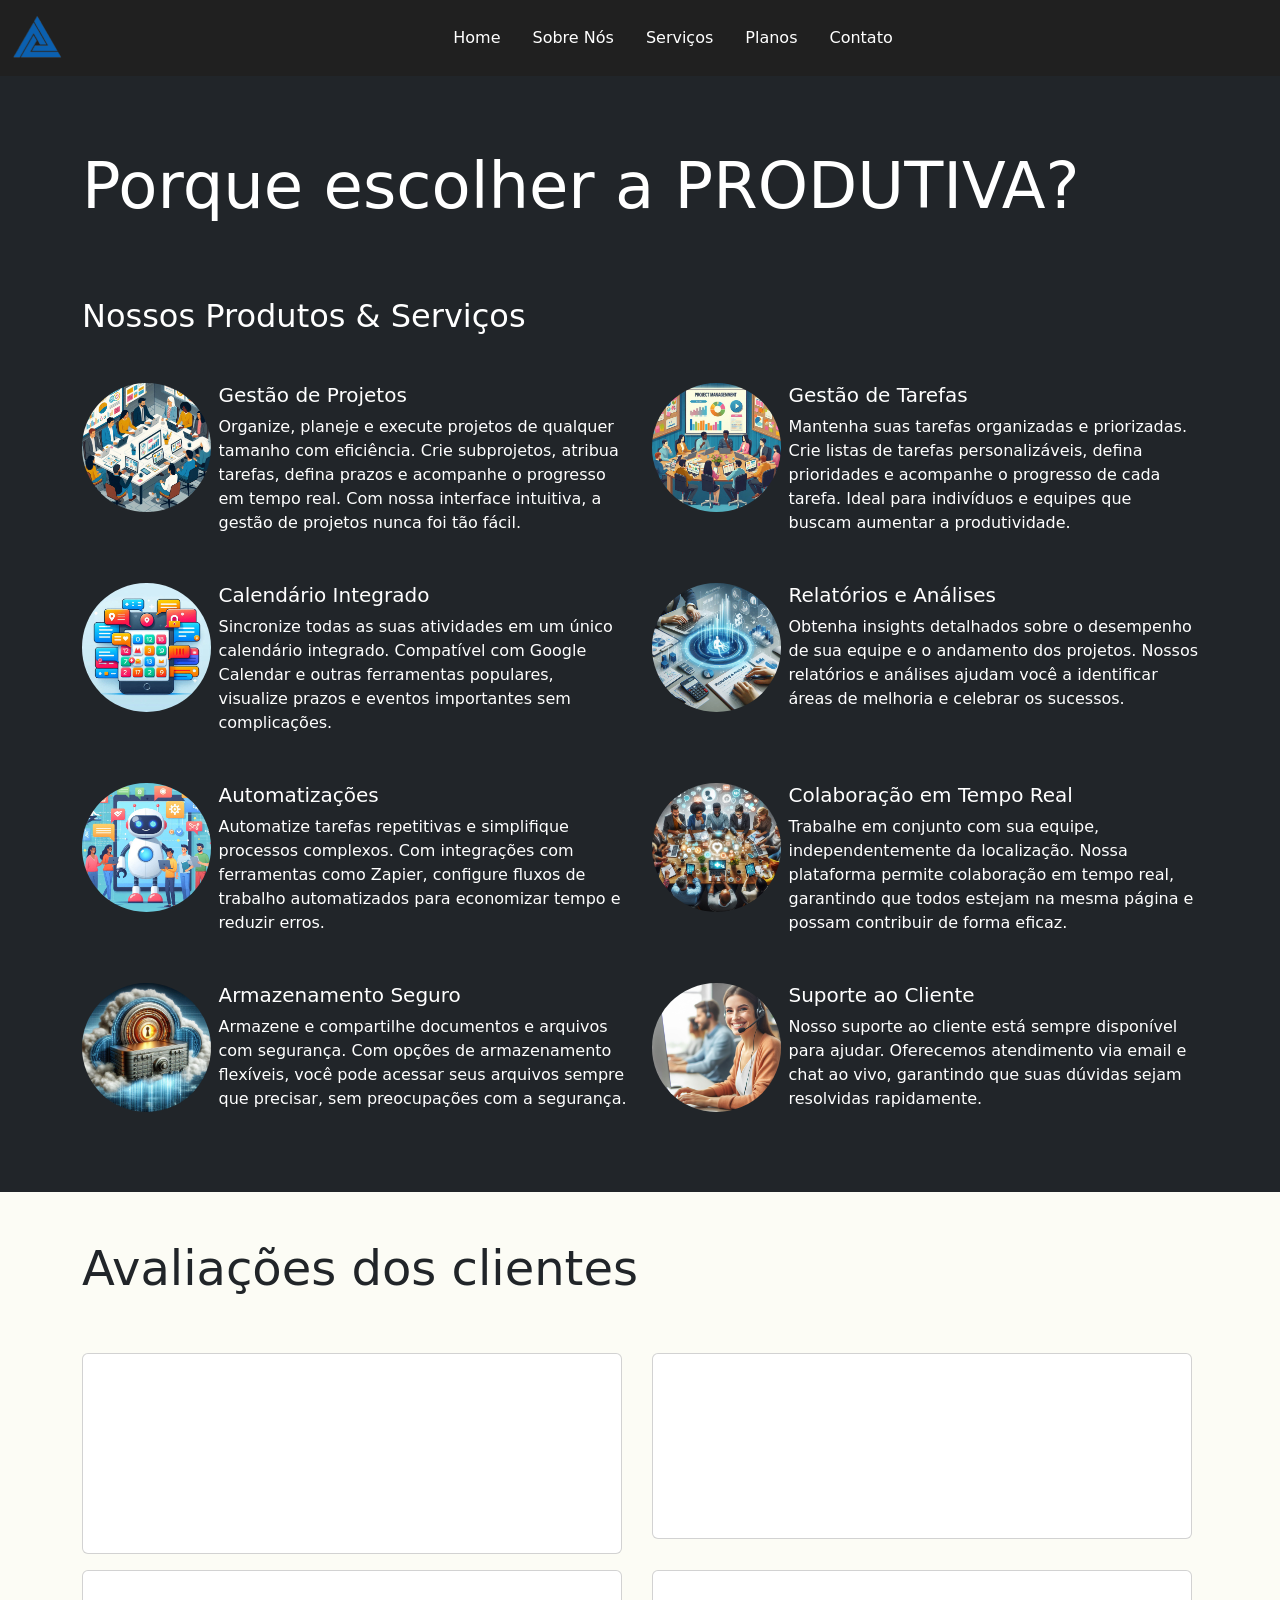
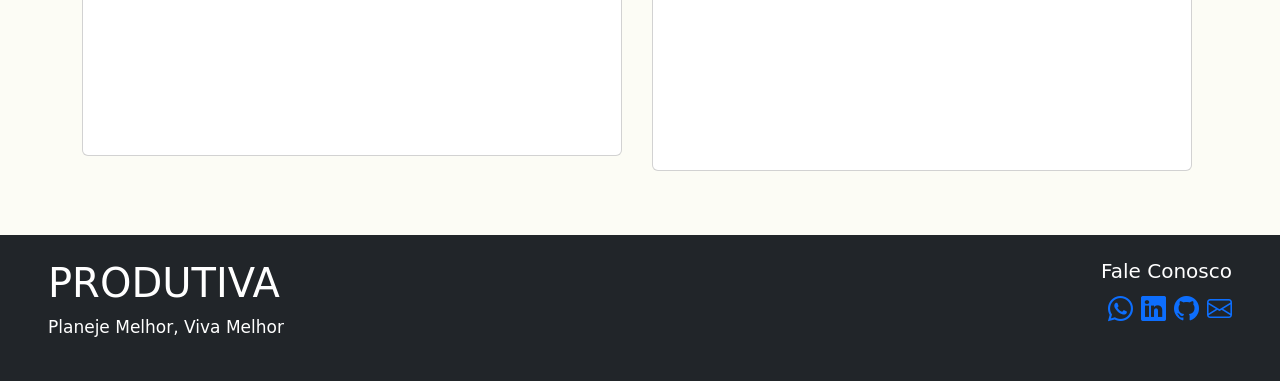
<file: pg/servicos.html>
<!DOCTYPE html>
<html lang="en">
<head>
    <meta charset="UTF-8">
    <meta http-equiv="X-UA-Compatible" content="IE=edge">
    <meta name="viewport" content="width=device-width, initial-scale=1.0">
    <title>Produtiva - Serviços</title>
    <link rel="stylesheet" href="../css/style.css">
    <link rel="stylesheet" href="../css/bootstrap.min.css">
    <link rel="stylesheet" href="https://cdn.jsdelivr.net/npm/bootstrap-icons@1.11.3/font/bootstrap-icons.min.css">
    <link rel="stylesheet" href="https://unpkg.com/aos@next/dist/aos.css" />
    <link rel="shortcut icon" href="../img/logo-produtiva-1000px.ico" type="image/x-icon">
</head>
<body>
    
    <nav class="navbar navbar-expand-lg nav-bg">
        <div class="container-fluid">
          <a class="navbar-brand" href="../index.html"><img src="../img/logo-produtiva-50px.png" alt=""></a>
          <button class="navbar-toggler text-white" type="button" data-bs-toggle="collapse" data-bs-target="#navbarSupportedContent"
            aria-controls="navbarSupportedContent" aria-expanded="false" aria-label="Toggle navigation">
            <span><i class="bi bi-list text-white icon-size"></i></span>
          </button>
          <div class="collapse navbar-collapse" id="navbarSupportedContent">
            <ul class="navbar-nav m-auto mb-2 mb-lg-0 ">
              <li class="nav-item dropdown lista-item-link px-2">
                <a class="nav-link active text-white" aria-current="page" href="../index.html">Home</a>
              </li>
              <li class="nav-item dropdown lista-item-link px-2">
                <a class="nav-link text-white" href="sobre.html">Sobre Nós</a>
              </li>
              <li class="nav-item dropdown lista-item-link px-2">
                <a class="nav-link text-white" href="servicos.html">Serviços</a>
                <li class="nav-item dropdown lista-item-link px-2">
                  <a class="nav-link text-white" href="planos.html">Planos</a>
                </li>
              </li>
              <li class="nav-item dropdown lista-item-link px-2">
                <a class="nav-link text-white" href="contato.html">Contato</a>
              </li>
              
            </ul>
           
          </div>
        </div>
      </nav>

      <main>

        <section class="bg-dark text-white img-fluid">
          <div class="container py-5">
            
            <div class="py-4">
              <h1 class="display-3 pb-5">Porque escolher a PRODUTIVA?</h1>
              <h2 class="pt-3">Nossos Produtos & Serviços</h2>
            </div>
    
            <div class="row py-3">
              <div class="col-xl-6 d-flex">
                  <figure class="w-25 pe-2"><img class="img-fluid rounded-circle" src="../img/fig30.jpeg"
                          alt="Gestão de Projetos"></figure>
                  <div class="w-75">
                      <h5>Gestão de Projetos</h5>
                      <p>Organize, planeje e execute projetos de qualquer tamanho com eficiência. Crie subprojetos, atribua tarefas, defina prazos e acompanhe o progresso em tempo real. Com nossa interface intuitiva, a gestão de projetos nunca foi tão fácil.</p>
                  </div>
              </div>
              <div class="col-xl-6 d-flex">
                  <figure class="w-25 pe-2"><img class="img-fluid rounded-circle" src="../img/fig31.jpeg"
                          alt="Gestão de Tarefas"></figure>
                  <div class="w-75">
                      <h5>Gestão de Tarefas</h5>
                      <p>Mantenha suas tarefas organizadas e priorizadas. Crie listas de tarefas personalizáveis, defina prioridades e acompanhe o progresso de cada tarefa. Ideal para indivíduos e equipes que buscam aumentar a produtividade.</p>
                  </div>
              </div>
            </div>
    
            <div class="row py-3">
              <div class="col-xl-6 d-flex">
                  <figure class="w-25 pe-2"><img class="img-fluid rounded-circle" src="../img/fig32.jpeg"
                          alt="Calendário Integrado"></figure>
                  <div class="w-75">
                      <h5>Calendário Integrado</h5>
                      <p>Sincronize todas as suas atividades em um único calendário integrado. Compatível com Google Calendar e outras ferramentas populares, visualize prazos e eventos importantes sem complicações.</p>
                  </div>
              </div>
              <div class="col-xl-6 d-flex">
                  <figure class="w-25 pe-2"><img class="img-fluid rounded-circle" src="../img/fig39.jpeg"
                          alt="Relatórios e Análises"></figure>
                  <div class="w-75">
                      <h5>Relatórios e Análises</h5>
                      <p>Obtenha insights detalhados sobre o desempenho de sua equipe e o andamento dos projetos. Nossos relatórios e análises ajudam você a identificar áreas de melhoria e celebrar os sucessos.</p>
                  </div>
              </div>
            </div>
    
            <div class="row py-3">
              <div class="col-xl-6 d-flex">
                  <figure class="w-25 pe-2"><img class="img-fluid rounded-circle" src="../img/fig36.jpeg"
                          alt="Automatizações"></figure>
                  <div class="w-75">
                      <h5>Automatizações</h5>
                      <p>Automatize tarefas repetitivas e simplifique processos complexos. Com integrações com ferramentas como Zapier, configure fluxos de trabalho automatizados para economizar tempo e reduzir erros.</p>
                  </div>
              </div>
              <div class="col-xl-6 d-flex">
                  <figure class="w-25 pe-2"><img class="img-fluid rounded-circle" src="../img/fig35.jpeg"
                          alt="Colaboração em Tempo Real"></figure>
                  <div class="w-75">
                      <h5>Colaboração em Tempo Real</h5>
                      <p>Trabalhe em conjunto com sua equipe, independentemente da localização. Nossa plataforma permite colaboração em tempo real, garantindo que todos estejam na mesma página e possam contribuir de forma eficaz.</p>
                  </div>
              </div>
            </div>
    
            <div class="row py-3">
              <div class="col-xl-6 d-flex">
                  <figure class="w-25 pe-2"><img class="img-fluid rounded-circle" src="../img/fig37.jpeg"
                          alt="Armazenamento Seguro"></figure>
                  <div class="w-75">
                      <h5>Armazenamento Seguro</h5>
                      <p>Armazene e compartilhe documentos e arquivos com segurança. Com opções de armazenamento flexíveis, você pode acessar seus arquivos sempre que precisar, sem preocupações com a segurança.</p>
                  </div>
              </div>
              <div class="col-xl-6 d-flex">
                  <figure class="w-25 pe-2"><img class="img-fluid rounded-circle" src="../img/fig38.jpeg"
                          alt="Suporte ao Cliente"></figure>
                  <div class="w-75">
                      <h5>Suporte ao Cliente</h5>
                      <p>Nosso suporte ao cliente está sempre disponível para ajudar. Oferecemos atendimento via email e chat ao vivo, garantindo que suas dúvidas sejam resolvidas rapidamente.</p>
                  </div>
              </div>
            </div>
          </div>
        </section>

        <section class="py-5 bg-gradiente3">
          <div class="container">
            <div class="row">
              <div class="col-xl-12">
                <h1 class="display-5 pb-5">Avaliações dos clientes</h1>
              </div>
              <div class="col-6">
                <div class="card mb-3" style="max-width: 540px;">
                  <div class="row g-0 cliente-shadow" data-aos="fade-up">
                    <div class="col-md-4">
                      <img src="../img/cliente (2).jpeg" class="img-fluid rounded-start" alt="Cliente 1">
                    </div>
                    <div class="col-md-8">
                      <div class="card-body">
                        <h5 class="card-title">Roberto Vieira</h5>
                        <p class="card-text ajuste-cliente">"A Produtiva me ajudou a organizar minhas tarefas acadêmicas e projetos. A interface é amigável e me permite manter o controle de todas as minhas responsabilidades, garantindo que eu nunca perca um prazo."</p>
                      </div>
                    </div>
                  </div>
                </div>
              </div>
              <div class="col-6">
                <div class="card mb-3" style="max-width: 540px;">
                  <div class="row g-0 cliente-shadow" data-aos="fade-right">
                    <div class="col-md-4">
                      <img src="../img/cliente (3).jpeg" class="img-fluid rounded-start" alt="Cliente 2">
                    </div>
                    <div class="col-md-8 ">
                      <div class="card-body">
                        <h5 class="card-title">Suzana Batista</h5>
                        <p class="card-text">"Desde que começamos a usar a Produtiva, nossa equipe se tornou muito mais organizada e eficiente. Mudou completamente a forma como trabalhamos."</p>
                      </div>
                    </div>
                  </div>
                </div>
              </div>
              <div class="col-6">
                <div class="card mb-3" style="max-width: 540px;">
                  <div class="row g-0 cliente-shadow" data-aos="fade-right">
                    <div class="col-md-4">
                      <img src="../img/cliente (1).jpeg" class="img-fluid rounded-start" alt="Cliente 3">
                    </div>
                    <div class="col-md-8">
                      <div class="card-body">
                        <h5 class="card-title">Fernanda Silva</h5>
                        <p class="card-text">"A Produtiva simplificou nossa gestão de projetos de uma maneira que nenhuma outra ferramenta conseguiu. O suporte ao cliente é excelente e sempre pronto para ajudar."</p>
                      </div>
                    </div>
                  </div>
                </div>
              </div>
              <div class="col-6">
                <div class="card mb-3" style="max-width: 540px;">
                  <div class="row g-0 cliente-shadow" data-aos="fade-down">
                    <div class="col-md-4">
                      <img src="../img/cliente (4).jpeg" class="img-fluid rounded-start" alt="Cliente 4">
                    </div>
                    <div class="col-md-8">
                      <div class="card-body">
                        <h5 class="card-title">Jorge Ribeiro</h5>
                        <p class="card-text ajuste-cliente">"Manter minhas tarefas e prazos organizados é crucial. Tem sido uma verdadeira salvadora, permitindo-me gerenciar múltiplos projetos simultaneamente sem me perder em meio às demandas."</p>
                      </div>
                    </div>
                  </div>
                </div>
              </div>
            </div>           
          </div>
        </section>

      </main>

      <footer class="bg-dark p-4 text-white px-5"> 
        <div class="d-flex justify-content-between">
          <div class="text-start">          
            <h1>PRODUTIVA</h1>
            <p class="p-style2">Planeje Melhor, Viva Melhor</p>       
          </div>
          <div class="text-end">                   
            <h5>Fale Conosco</h5>
            <ul class="d-flex ajuste-lista">
              <li class="ps-2"><a href="../pg/contato.html"><i class="bi bi-whatsapp"></i></a></li>
              <li class="ps-2"><a href="../pg/contato.html"><i class="bi bi-linkedin"></i></a></li>
              <li class="ps-2"><a href="../pg/contato.html"><i class="bi bi-github"></i></a></li>
              <li class="ps-2"><a href="../pg/contato.html"><i class="bi bi-envelope"></i></a></li>
            </ul>
          </div>           
        </div>
      </footer>


      <script src="../js/app.js"></script>
      <script src="../js/bootstrap.bundle.min.js"></script>
      <script src="https://unpkg.com/aos@next/dist/aos.js"></script>
      <script>
        AOS.init();
      </script>
</body>
</html>
</file>
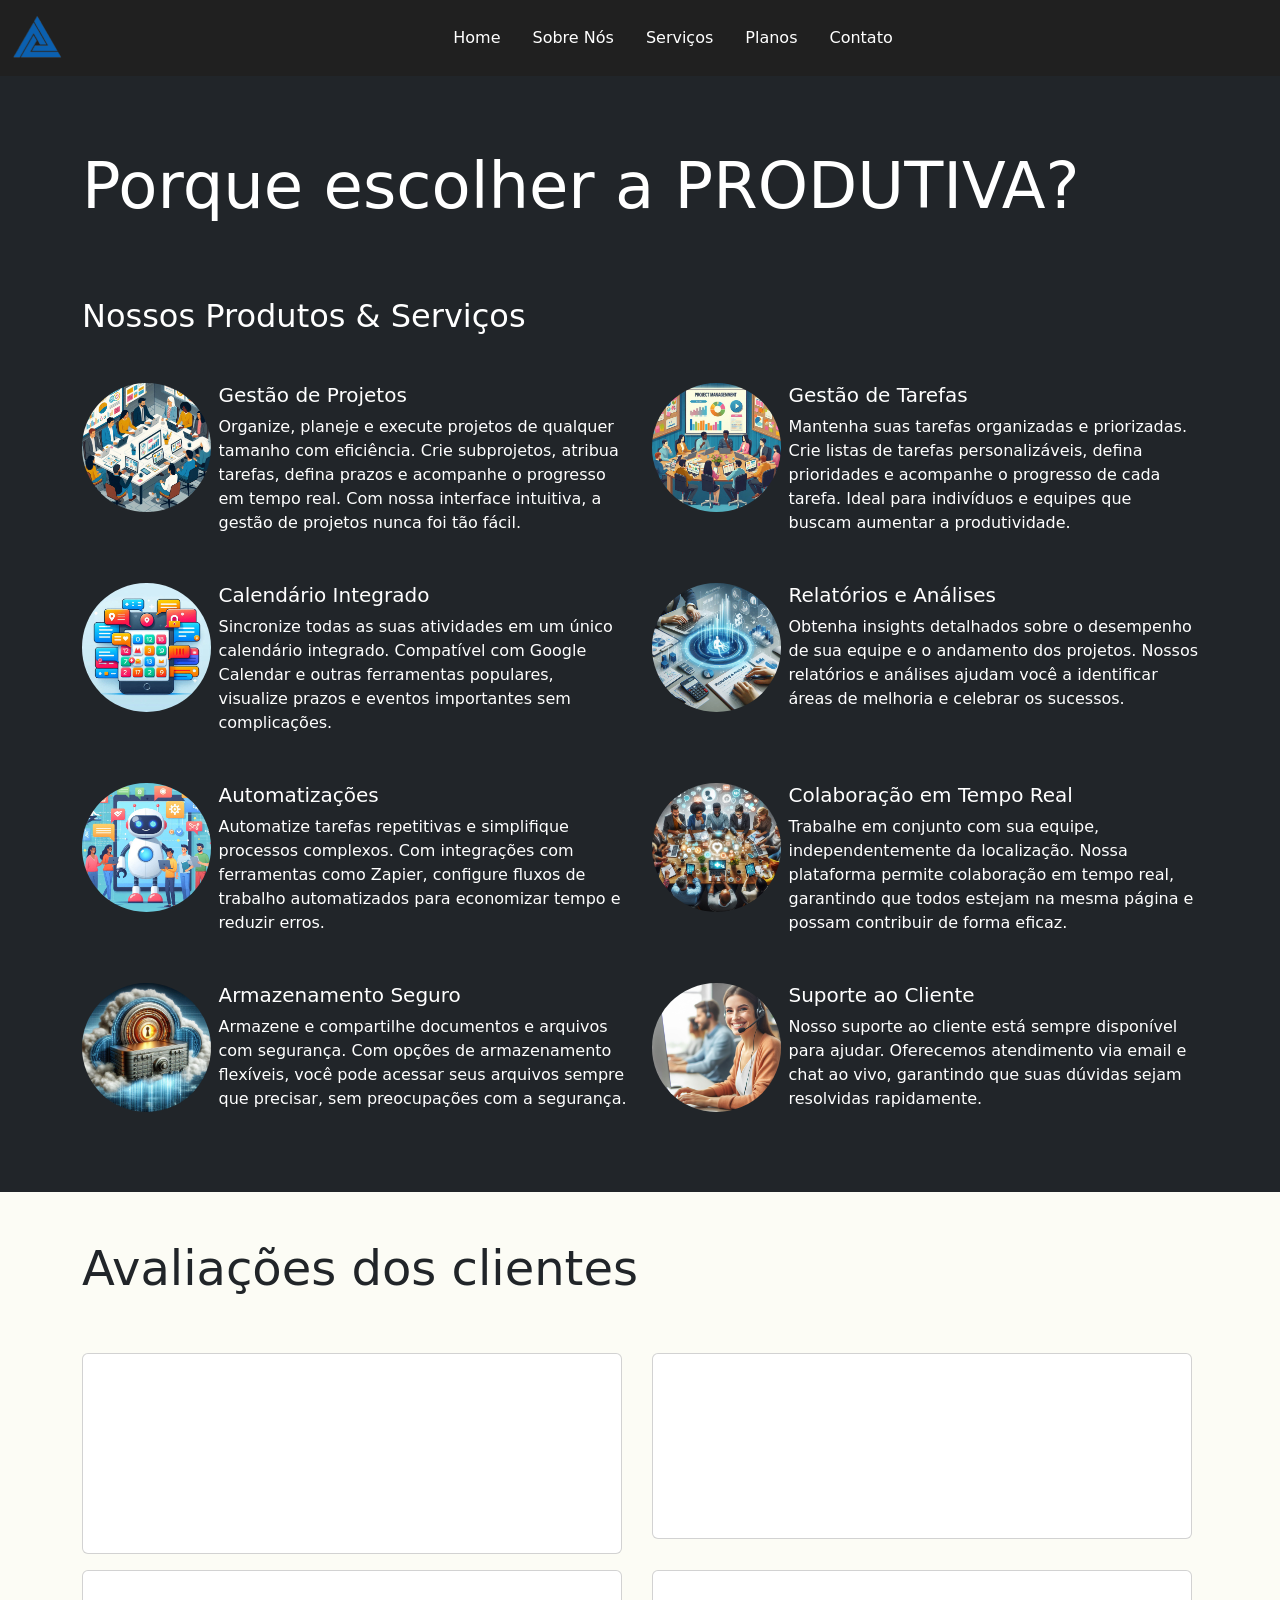
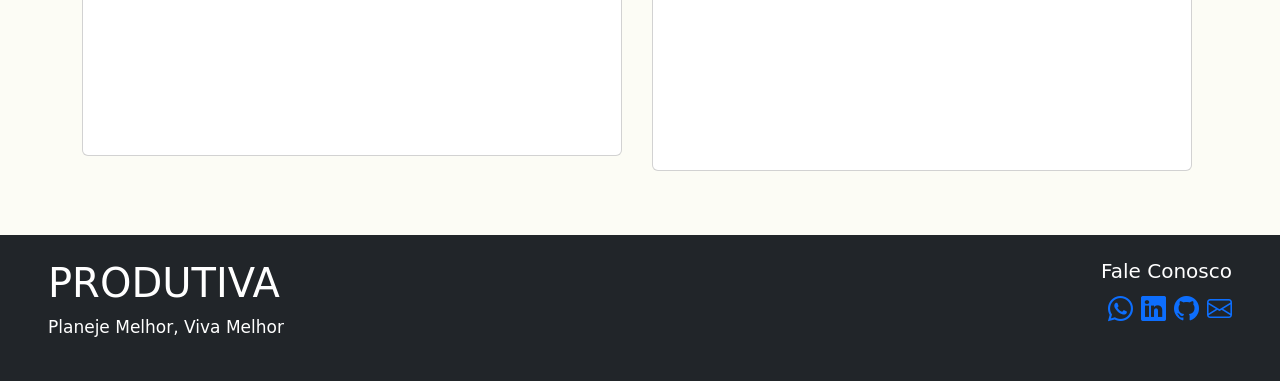
<file: pg/serviços.html>
<!DOCTYPE html>
<html lang="en">
<head>
    <meta charset="UTF-8">
    <meta http-equiv="X-UA-Compatible" content="IE=edge">
    <meta name="viewport" content="width=device-width, initial-scale=1.0">
    <title>Produtiva - Serviços</title>
    <link rel="stylesheet" href="../css/style.css">
    <link rel="stylesheet" href="../css/bootstrap.min.css">
    <link rel="stylesheet" href="https://cdn.jsdelivr.net/npm/bootstrap-icons@1.11.3/font/bootstrap-icons.min.css">
    <link rel="stylesheet" href="https://unpkg.com/aos@next/dist/aos.css" />
    <link rel="shortcut icon" href="../img/logo-produtiva-1000px.ico" type="image/x-icon">
</head>
<body>
    
    <nav class="navbar navbar-expand-lg nav-bg">
        <div class="container-fluid">
          <a class="navbar-brand" href="../index.html"><img src="../img/logo-produtiva-50px.png" alt=""></a>
          <button class="navbar-toggler text-white" type="button" data-bs-toggle="collapse" data-bs-target="#navbarSupportedContent"
            aria-controls="navbarSupportedContent" aria-expanded="false" aria-label="Toggle navigation">
            <span><i class="bi bi-list text-white icon-size"></i></span>
          </button>
          <div class="collapse navbar-collapse" id="navbarSupportedContent">
            <ul class="navbar-nav m-auto mb-2 mb-lg-0 ">
              <li class="nav-item dropdown lista-item-link px-2">
                <a class="nav-link active text-white" aria-current="page" href="../index.html">Home</a>
              </li>
              <li class="nav-item dropdown lista-item-link px-2">
                <a class="nav-link text-white" href="sobre.html">Sobre Nós</a>
              </li>
              <li class="nav-item dropdown lista-item-link px-2">
                <a class="nav-link text-white" href="serviços.html">Serviços</a>
                <li class="nav-item dropdown lista-item-link px-2">
                  <a class="nav-link text-white" href="planos.html">Planos</a>
                </li>
              </li>
              <li class="nav-item dropdown lista-item-link px-2">
                <a class="nav-link text-white" href="contato.html">Contato</a>
              </li>
              
            </ul>
           
          </div>
        </div>
      </nav>

      <main>

        <section class="bg-dark text-white img-fluid">
          <div class="container py-5">
            
            <div class="py-4">
              <h1 class="display-3 pb-5">Porque escolher a PRODUTIVA?</h1>
              <h2 class="pt-3">Nossos Produtos & Serviços</h2>
            </div>
    
            <div class="row py-3">
              <div class="col-xl-6 d-flex">
                  <figure class="w-25 pe-2"><img class="img-fluid rounded-circle" src="../img/fig30.jpeg"
                          alt="Gestão de Projetos"></figure>
                  <div class="w-75">
                      <h5>Gestão de Projetos</h5>
                      <p>Organize, planeje e execute projetos de qualquer tamanho com eficiência. Crie subprojetos, atribua tarefas, defina prazos e acompanhe o progresso em tempo real. Com nossa interface intuitiva, a gestão de projetos nunca foi tão fácil.</p>
                  </div>
              </div>
              <div class="col-xl-6 d-flex">
                  <figure class="w-25 pe-2"><img class="img-fluid rounded-circle" src="../img/fig31.jpeg"
                          alt="Gestão de Tarefas"></figure>
                  <div class="w-75">
                      <h5>Gestão de Tarefas</h5>
                      <p>Mantenha suas tarefas organizadas e priorizadas. Crie listas de tarefas personalizáveis, defina prioridades e acompanhe o progresso de cada tarefa. Ideal para indivíduos e equipes que buscam aumentar a produtividade.</p>
                  </div>
              </div>
            </div>
    
            <div class="row py-3">
              <div class="col-xl-6 d-flex">
                  <figure class="w-25 pe-2"><img class="img-fluid rounded-circle" src="../img/fig32.jpeg"
                          alt="Calendário Integrado"></figure>
                  <div class="w-75">
                      <h5>Calendário Integrado</h5>
                      <p>Sincronize todas as suas atividades em um único calendário integrado. Compatível com Google Calendar e outras ferramentas populares, visualize prazos e eventos importantes sem complicações.</p>
                  </div>
              </div>
              <div class="col-xl-6 d-flex">
                  <figure class="w-25 pe-2"><img class="img-fluid rounded-circle" src="../img/fig39.jpeg"
                          alt="Relatórios e Análises"></figure>
                  <div class="w-75">
                      <h5>Relatórios e Análises</h5>
                      <p>Obtenha insights detalhados sobre o desempenho de sua equipe e o andamento dos projetos. Nossos relatórios e análises ajudam você a identificar áreas de melhoria e celebrar os sucessos.</p>
                  </div>
              </div>
            </div>
    
            <div class="row py-3">
              <div class="col-xl-6 d-flex">
                  <figure class="w-25 pe-2"><img class="img-fluid rounded-circle" src="../img/fig36.jpeg"
                          alt="Automatizações"></figure>
                  <div class="w-75">
                      <h5>Automatizações</h5>
                      <p>Automatize tarefas repetitivas e simplifique processos complexos. Com integrações com ferramentas como Zapier, configure fluxos de trabalho automatizados para economizar tempo e reduzir erros.</p>
                  </div>
              </div>
              <div class="col-xl-6 d-flex">
                  <figure class="w-25 pe-2"><img class="img-fluid rounded-circle" src="../img/fig35.jpeg"
                          alt="Colaboração em Tempo Real"></figure>
                  <div class="w-75">
                      <h5>Colaboração em Tempo Real</h5>
                      <p>Trabalhe em conjunto com sua equipe, independentemente da localização. Nossa plataforma permite colaboração em tempo real, garantindo que todos estejam na mesma página e possam contribuir de forma eficaz.</p>
                  </div>
              </div>
            </div>
    
            <div class="row py-3">
              <div class="col-xl-6 d-flex">
                  <figure class="w-25 pe-2"><img class="img-fluid rounded-circle" src="../img/fig37.jpeg"
                          alt="Armazenamento Seguro"></figure>
                  <div class="w-75">
                      <h5>Armazenamento Seguro</h5>
                      <p>Armazene e compartilhe documentos e arquivos com segurança. Com opções de armazenamento flexíveis, você pode acessar seus arquivos sempre que precisar, sem preocupações com a segurança.</p>
                  </div>
              </div>
              <div class="col-xl-6 d-flex">
                  <figure class="w-25 pe-2"><img class="img-fluid rounded-circle" src="../img/fig38.jpeg"
                          alt="Suporte ao Cliente"></figure>
                  <div class="w-75">
                      <h5>Suporte ao Cliente</h5>
                      <p>Nosso suporte ao cliente está sempre disponível para ajudar. Oferecemos atendimento via email e chat ao vivo, garantindo que suas dúvidas sejam resolvidas rapidamente.</p>
                  </div>
              </div>
            </div>
          </div>
        </section>

        <section class="py-5 bg-gradiente3">
          <div class="container">
            <div class="row">
              <div class="col-xl-12">
                <h1 class="display-5 pb-5">Avaliações dos clientes</h1>
              </div>
              <div class="col-6">
                <div class="card mb-3" style="max-width: 540px;">
                  <div class="row g-0 cliente-shadow" data-aos="fade-up">
                    <div class="col-md-4">
                      <img src="../img/cliente (2).jpeg" class="img-fluid rounded-start" alt="Cliente 1">
                    </div>
                    <div class="col-md-8">
                      <div class="card-body">
                        <h5 class="card-title">Roberto Vieira</h5>
                        <p class="card-text ajuste-cliente">"A Produtiva me ajudou a organizar minhas tarefas acadêmicas e projetos. A interface é amigável e me permite manter o controle de todas as minhas responsabilidades, garantindo que eu nunca perca um prazo."</p>
                      </div>
                    </div>
                  </div>
                </div>
              </div>
              <div class="col-6">
                <div class="card mb-3" style="max-width: 540px;">
                  <div class="row g-0 cliente-shadow" data-aos="fade-right">
                    <div class="col-md-4">
                      <img src="../img/cliente (3).jpeg" class="img-fluid rounded-start" alt="Cliente 2">
                    </div>
                    <div class="col-md-8 ">
                      <div class="card-body">
                        <h5 class="card-title">Suzana Batista</h5>
                        <p class="card-text">"Desde que começamos a usar a Produtiva, nossa equipe se tornou muito mais organizada e eficiente. Mudou completamente a forma como trabalhamos."</p>
                      </div>
                    </div>
                  </div>
                </div>
              </div>
              <div class="col-6">
                <div class="card mb-3" style="max-width: 540px;">
                  <div class="row g-0 cliente-shadow" data-aos="fade-right">
                    <div class="col-md-4">
                      <img src="../img/cliente (1).jpeg" class="img-fluid rounded-start" alt="Cliente 3">
                    </div>
                    <div class="col-md-8">
                      <div class="card-body">
                        <h5 class="card-title">Fernanda Silva</h5>
                        <p class="card-text">"A Produtiva simplificou nossa gestão de projetos de uma maneira que nenhuma outra ferramenta conseguiu. O suporte ao cliente é excelente e sempre pronto para ajudar."</p>
                      </div>
                    </div>
                  </div>
                </div>
              </div>
              <div class="col-6">
                <div class="card mb-3" style="max-width: 540px;">
                  <div class="row g-0 cliente-shadow" data-aos="fade-down">
                    <div class="col-md-4">
                      <img src="../img/cliente (4).jpeg" class="img-fluid rounded-start" alt="Cliente 4">
                    </div>
                    <div class="col-md-8">
                      <div class="card-body">
                        <h5 class="card-title">Jorge Ribeiro</h5>
                        <p class="card-text ajuste-cliente">"Manter minhas tarefas e prazos organizados é crucial. Tem sido uma verdadeira salvadora, permitindo-me gerenciar múltiplos projetos simultaneamente sem me perder em meio às demandas."</p>
                      </div>
                    </div>
                  </div>
                </div>
              </div>
            </div>           
          </div>
        </section>

      </main>

      <footer class="bg-dark p-4 text-white px-5"> 
        <div class="d-flex justify-content-between">
          <div class="text-start">          
            <h1>PRODUTIVA</h1>
            <p class="p-style2">Planeje Melhor, Viva Melhor</p>       
          </div>
          <div class="text-end">                   
            <h5>Fale Conosco</h5>
            <ul class="d-flex ajuste-lista">
              <li class="ps-2"><a href="../pg/contato.html"><i class="bi bi-whatsapp"></i></a></li>
              <li class="ps-2"><a href="../pg/contato.html"><i class="bi bi-linkedin"></i></a></li>
              <li class="ps-2"><a href="../pg/contato.html"><i class="bi bi-github"></i></a></li>
              <li class="ps-2"><a href="../pg/contato.html"><i class="bi bi-envelope"></i></a></li>
            </ul>
          </div>           
        </div>
      </footer>


      <script src="../js/app.js"></script>
      <script src="../js/bootstrap.bundle.min.js"></script>
      <script src="https://unpkg.com/aos@next/dist/aos.js"></script>
      <script>
        AOS.init();
      </script>
</body>
</html>
</file>
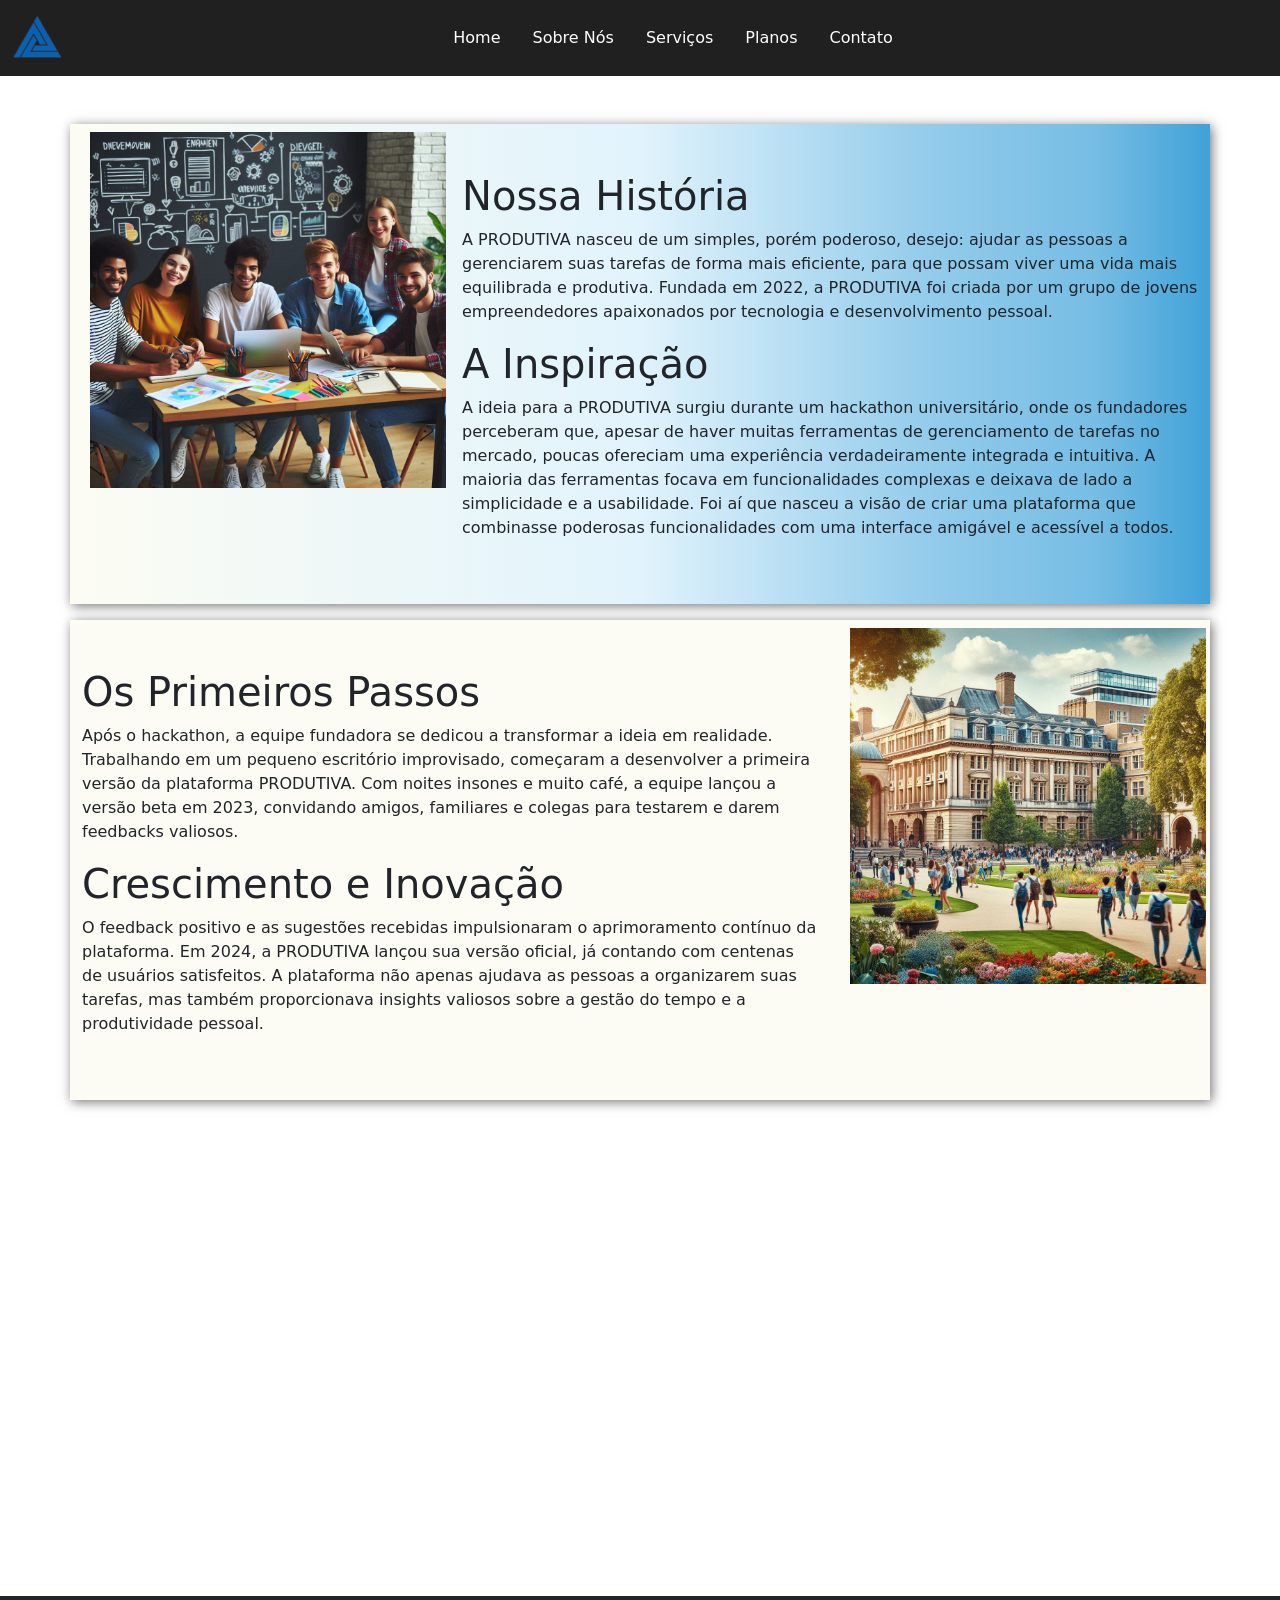
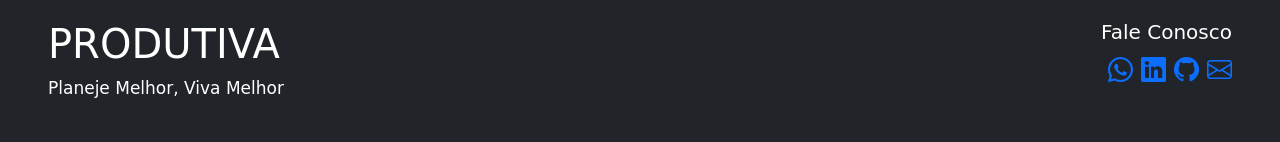
<file: pg/sobre.html>
<!DOCTYPE html>
<html lang="en">
<head>
    <meta charset="UTF-8">
    <meta http-equiv="X-UA-Compatible" content="IE=edge">
    <meta name="viewport" content="width=device-width, initial-scale=1.0">
    <title>Produtiva - Sobre Nós</title>
    <link rel="stylesheet" href="../css/style.css">
    <link rel="stylesheet" href="../css/bootstrap.min.css">
    <link rel="stylesheet" href="https://cdn.jsdelivr.net/npm/bootstrap-icons@1.11.3/font/bootstrap-icons.min.css">
    <link rel="stylesheet" href="https://unpkg.com/aos@next/dist/aos.css" />
    <link rel="shortcut icon" href="../img/logo-produtiva-1000px.ico" type="image/x-icon">
</head>
<body>
    
    <nav class="navbar navbar-expand-lg nav-bg">
        <div class="container-fluid">
          <a class="navbar-brand" href="../index.html"><img src="../img/logo-produtiva-50px.png" alt=""></a>
          <button class="navbar-toggler text-white" type="button" data-bs-toggle="collapse" data-bs-target="#navbarSupportedContent"
            aria-controls="navbarSupportedContent" aria-expanded="false" aria-label="Toggle navigation">
            <span><i class="bi bi-list text-white icon-size"></i></span>
          </button>
          <div class="collapse navbar-collapse" id="navbarSupportedContent">
            <ul class="navbar-nav m-auto mb-2 mb-lg-0 ">
              <li class="nav-item dropdown lista-item-link px-2">
                <a class="nav-link active text-white" aria-current="page" href="../index.html">Home</a>
              </li>
              <li class="nav-item dropdown lista-item-link px-2">
                <a class="nav-link text-white" href="sobre.html">Sobre Nós</a>
              </li>
              <li class="nav-item dropdown lista-item-link px-2">
                <a class="nav-link text-white" href="servicos.html">Serviços</a>
                <li class="nav-item dropdown lista-item-link px-2">
                  <a class="nav-link text-white" href="planos.html">Planos</a>
                </li>
              </li>
              <li class="nav-item dropdown lista-item-link px-2">
                <a class="nav-link text-white" href="contato.html">Contato</a>
              </li>
            </ul>
          </div>
        </div>
      </nav>

      <main>

        <section class="py-5">
          <div class="container">
            <div class="row bg-gradiente2 carousel-shadow" data-aos="fade-right">              
              <div class="col-xl-4 col-md-12">
                  <img src="../img/grupo.jpeg" alt="Fundadores" class="img-fluid m-2">
              </div>
              <div class="col-xl-8 col-md-12 py-5">
                <h1>Nossa História</h1>
                <p>A PRODUTIVA nasceu de um simples, porém poderoso, desejo: ajudar as pessoas a gerenciarem suas tarefas de forma mais eficiente, para que possam viver uma vida mais equilibrada e produtiva. Fundada em 2022, a PRODUTIVA foi criada por um grupo de jovens empreendedores apaixonados por tecnologia e desenvolvimento pessoal.</p>
                <h1>A Inspiração</h1>
                <p>A ideia para a PRODUTIVA surgiu durante um hackathon universitário, onde os fundadores perceberam que, apesar de haver muitas ferramentas de gerenciamento de tarefas no mercado, poucas ofereciam uma experiência verdadeiramente integrada e intuitiva. A maioria das ferramentas focava em funcionalidades complexas e deixava de lado a simplicidade e a usabilidade. Foi aí que nasceu a visão de criar uma plataforma que combinasse poderosas funcionalidades com uma interface amigável e acessível a todos.</p>
              </div>
            </div>
            <div>
              <p></p>
            </div>
              <div class="row bg-gradiente3 carousel-shadow" data-aos="fade-down">
              <div class="col-xl-8 col-md-12 py-5">
                <h1>Os Primeiros Passos</h1>
                <p>Após o hackathon, a equipe fundadora se dedicou a transformar a ideia em realidade. Trabalhando em um pequeno escritório improvisado, começaram a desenvolver a primeira versão da plataforma PRODUTIVA. Com noites insones e muito café, a equipe lançou a versão beta em 2023, convidando amigos, familiares e colegas para testarem e darem feedbacks valiosos.</p>
                <h1>Crescimento e Inovação</h1>
                <p>O feedback positivo e as sugestões recebidas impulsionaram o aprimoramento contínuo da plataforma. Em 2024, a PRODUTIVA lançou sua versão oficial, já contando com centenas de usuários satisfeitos. A plataforma não apenas ajudava as pessoas a organizarem suas tarefas, mas também proporcionava insights valiosos sobre a gestão do tempo e a produtividade pessoal.</p>
              </div>
              <div class="col-xl-4 col-md-12">
                <img src="../img/universidade.jpeg" alt="Faculdade" class="img-fluid m-2">
              </div>
             </div>
             <div>
              <p></p>
            </div>
            <div class="row bg-gradiente2 carousel-shadow" data-aos="fade-right">              
              <div class="col-xl-4 col-md-12">
                  <img src="../img/futuro.jpeg" alt="Futuro" class="img-fluid m-2">
              </div>
              <div class="col-xl-8 col-md-12 py-5">
                <h1>Nossa Missão</h1>
                <p>Na PRODUTIVA, acreditamos que a gestão eficaz do tempo é a chave para uma vida mais feliz e equilibrada. Nosso lema, "Planeje Melhor, Viva Melhor!", reflete nosso compromisso em fornecer ferramentas que ajudam nossos usuários a alcançar seus objetivos pessoais e profissionais de maneira eficiente e organizada.</p>
                <h1>O Futuro</h1>
                <p>A PRODUTIVA está sempre em busca de inovações para melhorar a experiência do usuário. Estamos trabalhando constantemente em novas funcionalidades, integrando tecnologias emergentes como inteligência artificial e machine learning, para tornar a gestão de tarefas ainda mais intuitiva e personalizada.</p>
              </div>
            </div>
          </div>
        </section>

      </main>

      <footer class="bg-dark p-4 text-white px-5"> 
        <div class="d-flex justify-content-between">
          <div class="text-start">          
            <h1>PRODUTIVA</h1>
            <p class="p-style2">Planeje Melhor, Viva Melhor</p>       
          </div>
          <div class="text-end">                   
            <h5>Fale Conosco</h5>
            <ul class="d-flex ajuste-lista">
              <li class="ps-2"><a href="../pg/contato.html"><i class="bi bi-whatsapp"></i></a></li>
              <li class="ps-2"><a href="../pg/contato.html"><i class="bi bi-linkedin"></i></a></li>
              <li class="ps-2"><a href="../pg/contato.html"><i class="bi bi-github"></i></a></li>
              <li class="ps-2"><a href="../pg/contato.html"><i class="bi bi-envelope"></i></a></li>
            </ul>
          </div>           
        </div>
      </footer>

      <script src="../js/app.js"></script>
      <script src="../js/bootstrap.bundle.min.js"></script>
      <script src="https://unpkg.com/aos@next/dist/aos.js"></script>
      <script>
        AOS.init();
      </script>
</body>
</html>
</file>
<file: css/style.css>
:root {
    --cor1: #000000;
    --cor2: #0B60B0;
    --cor3: #40A2D8;
    --cor4: #FCFCF3;
    --cor5: #202020;
    --cor6: #ffffff;
}

.nav-bg {
    background-color: var(--cor5);
}

.header-bg{
    background: rgb(11,96,176);
    background: linear-gradient(90deg, rgba(11,96,176,1) 0%, rgba(64,162,216,1) 20%, rgba(225,243,252,1) 50%, rgba(64,162,216,1) 80%, rgba(11,96,176,1) 100%);
    background-size: cover;
    background-repeat: no-repeat;
    min-height: 70vh;
}

header h1{
    font-size: 75px;
}

header h2{
    font: 75px;
}

.lista-item-link{
    text-decoration: none;
    color: var(--cor3);
    display: inline-block;
    position: relative;
}

.lista-item-link::after{    
    content: '';
    position: absolute;
    width: 100%;
    transform: scaleX(0);
    height: 3px;
    bottom: 0;
    left: 0;
    background-color: var(--cor4);
    transform-origin: bottom right;
    transition: transform 0.25s ease-out;
}

.lista-item-link:hover::after{
    transform: scaleX(1);
    transform-origin: bottom left;
}

article {
    padding: 5px;
}

.p-style{
    font-size: 20px;
}

.cards {
    background-color: var(--cor4);
    box-shadow: 0 1px 10px rgba(0, 0, 0, 0.418);
}

.bg-var4{
    background-color: var(--cor4);
}

.bg-gradiente2{
    background: rgb(252,252,243);
    background: linear-gradient(90deg, rgba(252,252,243,1) 0%, rgba(225,243,252,1) 50%, rgba(148,204,235,1) 75%, rgba(118,189,228,1) 90%, rgba(64,162,216,1) 100%);
}

.ajuste-font{
    font-size: 39px;
}

.ajuste-card-body{
    min-height: 280px;
}

.logo-font{
    font-size: 70px;
}

footer li{
    font-size: 25px;
}

.ajuste-lista{
    list-style: none;
}

.bg-gradiente3{
    background: rgb(252, 252, 245);
}

.carousel-shadow{
    box-shadow: 2px 2px 11px rgba(0, 0, 0, 0.541);
}

.modal-edt {
    text-align: center;
}

.btn-modal {
    color: white;
    background-color: var(--cor5);
    border: none;
   
    box-shadow: none;
}

.btn-border-modal {
    border-left: 1px solid white;
}

.modal-background {
    box-shadow: 2px 0px 10px rgba(0, 0, 0, 0.322);
}

.accordion-edt {
    background-color: var(--cor4);
}

.accordion-tst {
    background-color: black;
}

.display-7 {
    font-size: calc(1.375rem + 0.5vw);
    font-weight: 300;
    line-height: 1.2;
}

.text-dec{
    text-decoration: none;
}

.ajuste-cliente{
    font-size: 15px;
    
}

.cliente-shadow{
    box-shadow: 3px 2px 10px rgba(0, 0, 0, 0.288);
    
}

.color-btn-sm {
    border: 1px white solid;
}

.icon-contato{
    font-size: 75px;
}

.bg-contatos{
    background: rgb(11,96,176);
    background: linear-gradient(90deg, rgb(49, 129, 204) 0%, rgba(64,162,216,1) 20%, rgba(225,243,252,1) 50%, rgba(64,162,216,1) 80%, rgb(38, 106, 170) 100%);
}

.icon-size{
    font-size: 35px;
}

.icon-size-chat{
    font-size: 30px;
}


.modal-login-size{
    font-size: 25px; 
}

.modal-background-2 {
    background-color: var(--cor6);
}

.ajuste-card-body2{
    min-height: 412px;
}

.cards2 {
    background: linear-gradient(180deg, rgba(252,252,243,1) 19%, rgb(206, 235, 250) 50%, rgba(148,204,235,1) 75%, rgba(118,189,228,1) 90%, rgba(71, 136, 172, 0.603) 100%);
}

.cardsback{
    background-color: #ffffff;
}

.p-style2{
    font-size: 17px;
}

.contatos-shadow {
    box-shadow: 3px 3px 12px rgba(0, 0, 0, 0.267);
}

.bg-gradiente4 {
    background-color: rgb(241, 241, 237);
}

.btn-offcanvas{
    padding-right: 10px;
}

.btn-offcanvas2{
   margin-bottom: 17px;
}

.w-35 {
    width: 35%;
}
</file>
